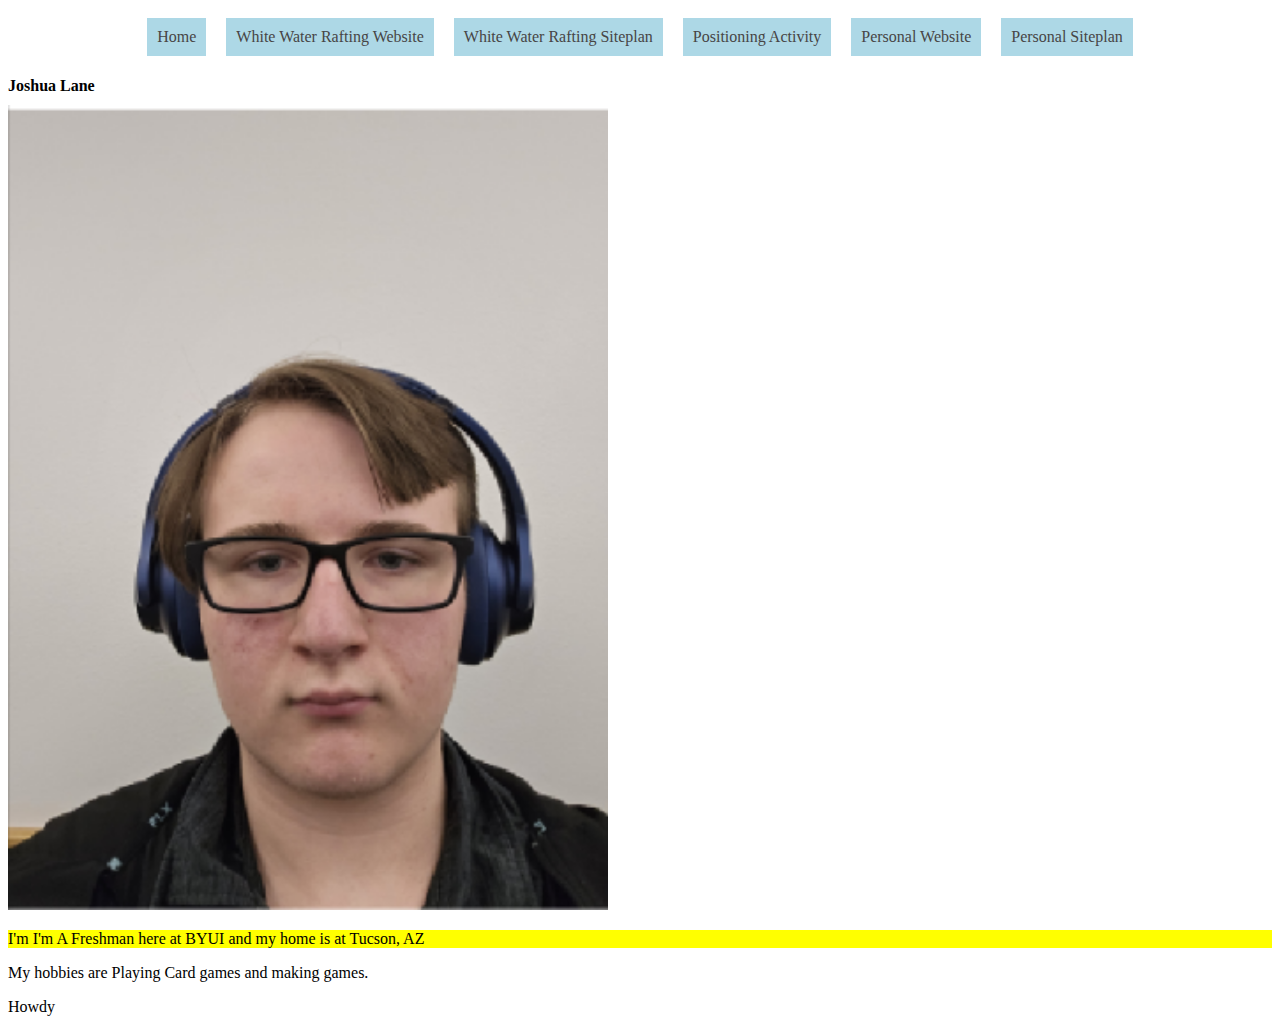
<file: index.html>
﻿<!DOCTYPE html>
<html lang="en">
<head>
    <meta charset="UTF-8">
    <meta http-equiv="X-UA-Compatible" content="IE=edge">
    <meta name="viewport" content="width=device-width, initial-scale=1.0">
    <title>Joshua Lane</title>
    <link href="styles/Random.css" rel="stylesheet">

</head>
<body>
    <header>
        <nav id="primary">
            <a href="index.html">Home</a>
            <a href="wwr/index.html">White Water Rafting Website</a>
            <a href="wwr/site-plan-rafting.html">White Water Rafting Siteplan</a> <a href="positioning.html">Positioning Activity</a>
            <a href="#">Personal Website</a>
            <a href="#">Personal Siteplan</a>
        </nav>
        <main>
            <h1>Joshua Lane</h1>
            <img src="Josh.jpg" alt="a head shot of Joshua" />
            <p class="background">I'm I'm A Freshman here at BYUI and my home is at Tucson, AZ</p> 
            <p>My hobbies are Playing Card games and making games.</p>
            <p>Howdy</p>
        </main>
    </header>
</body>
</html>
</file>
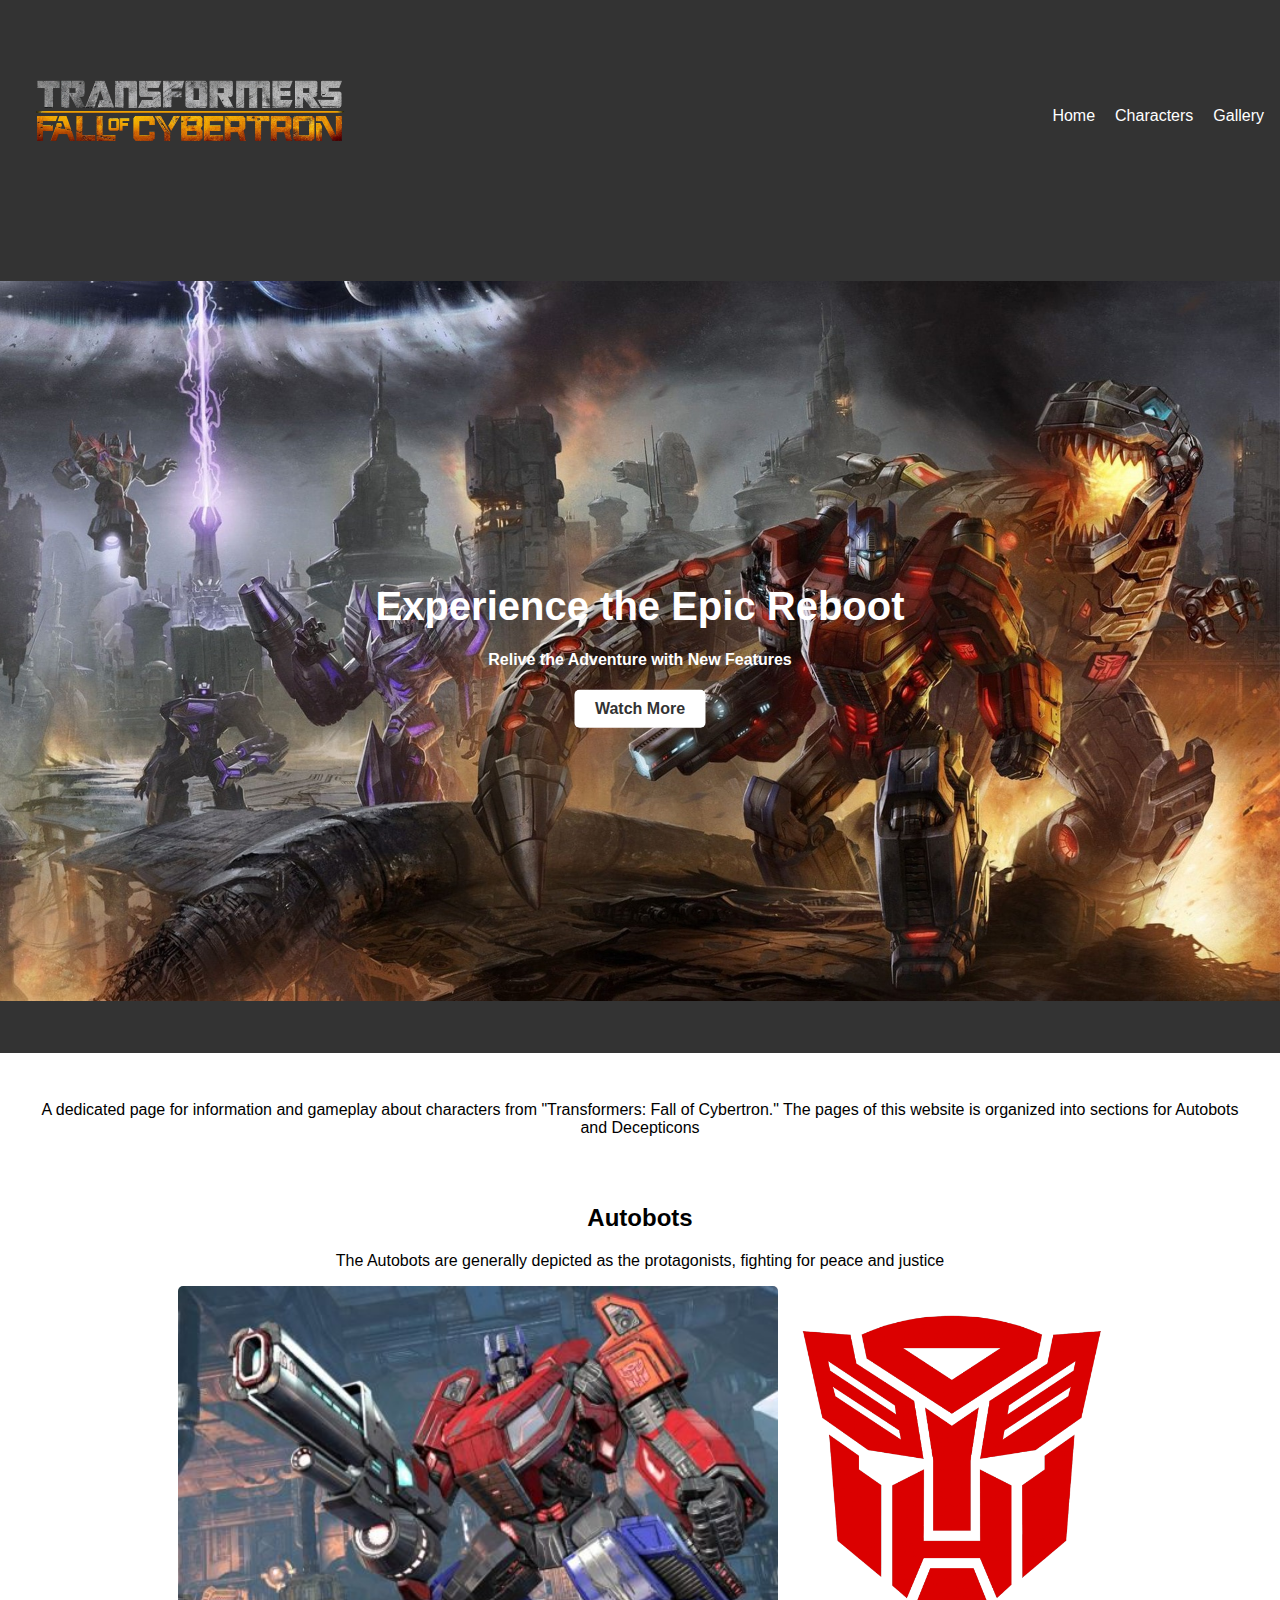
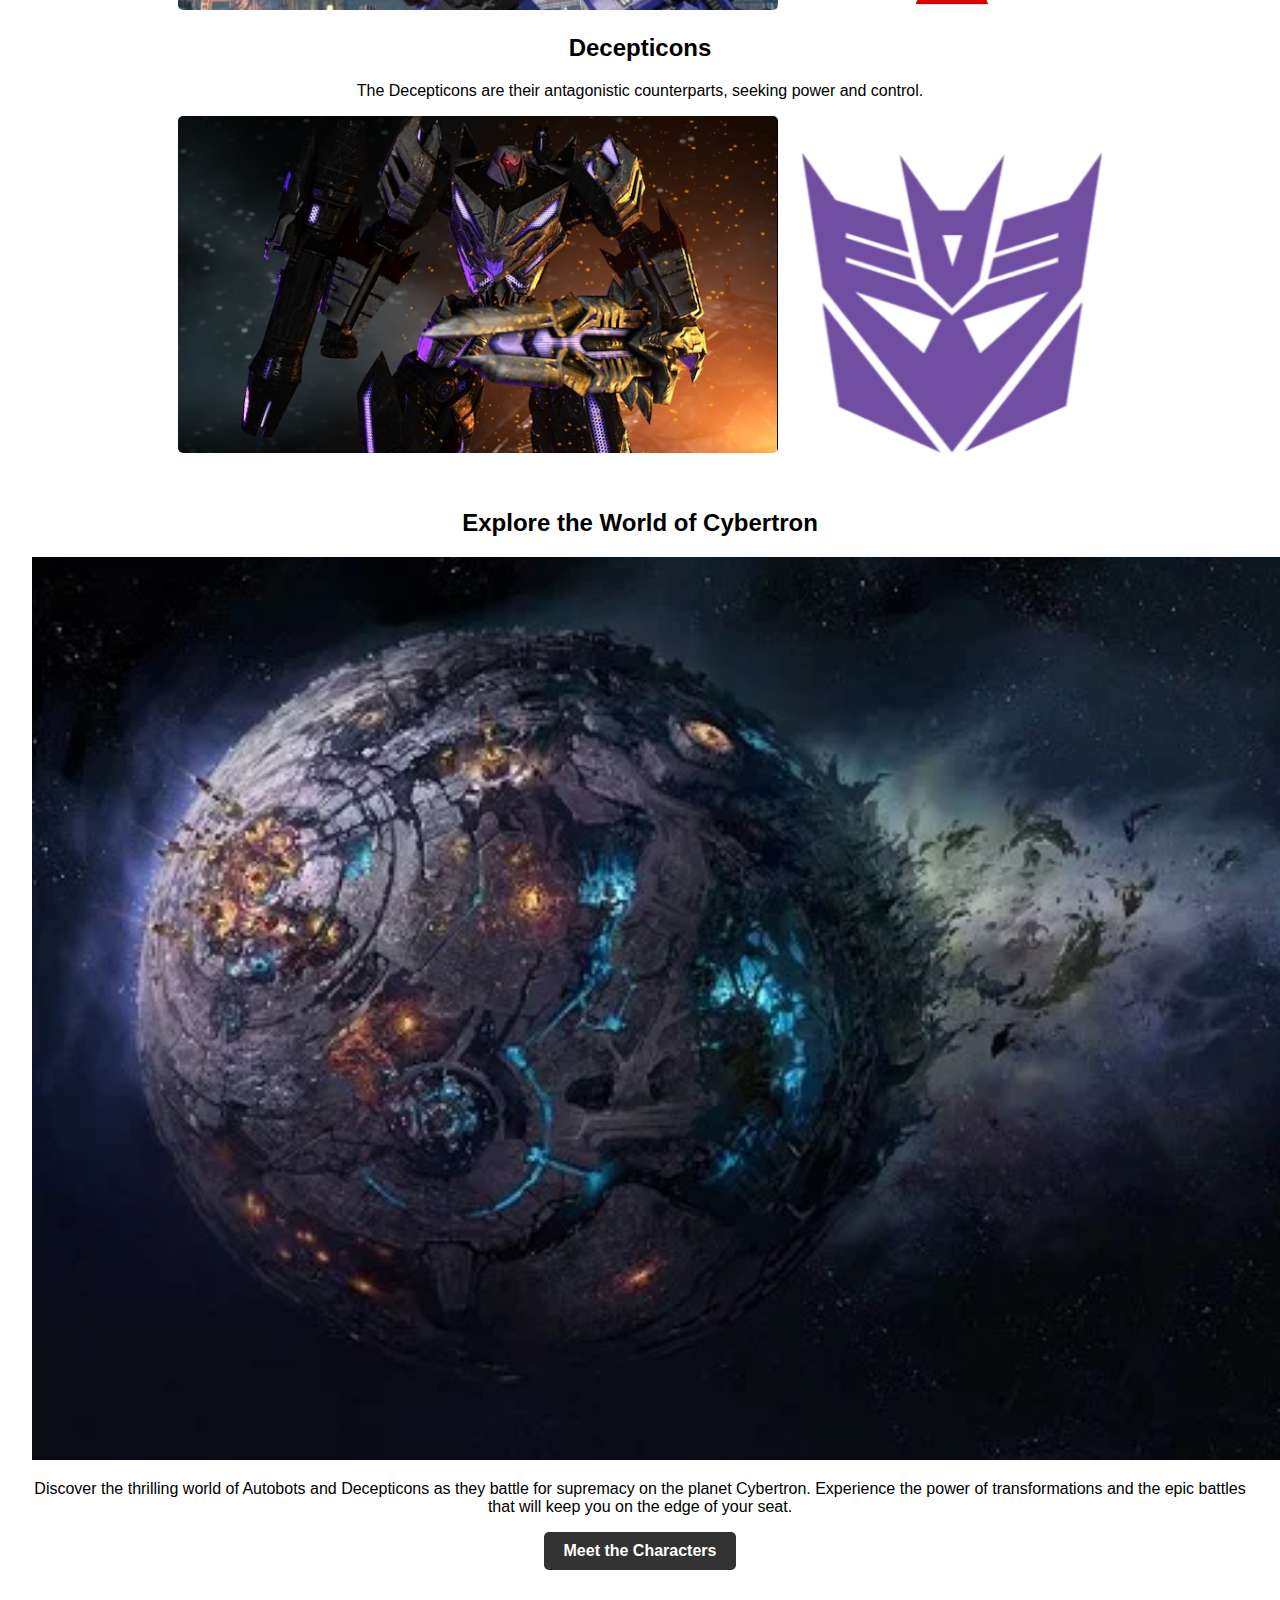
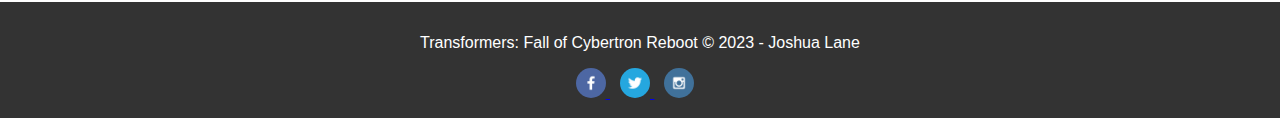
<file: TFOC/index.html>
<!DOCTYPE html>
<html lang="en">
<head>
    <meta charset="UTF-8">
    <meta name="viewport" content="width=device-width, initial-scale=1.0">
    <link type="text/css" rel="stylesheet" href="styles/index.css">
    <title>Transformers: Fall of Cybertron Reboot</title>
</head>
<body>
    <header>
        <a id="logo_link" href="index.html">
            <img class="logo" src="images/BackPannel.png" alt="Transformers Logo">
        </a>
        <nav>
            <a href="index.html">Home</a>
            <a href="characters.html">Characters</a>
            <a href="gallery.html">Gallery</a>
        </nav>
    </header>
    <div id="hero">
        <div id="hero-box">
            <img id="hero-img" src="images/BookNow.jpg" alt="Transformers Reboot Image">
        </div>
        <section id="hero-msg">
            <h1 class="home-title">Experience the Epic Reboot</h1>
            <h4>Relive the Adventure with New Features</h4>
            <div class='button-box'>
                <a class='book' href="gallery.html">Watch More</a>
            </div>
        </section>
    </div>
    <main class="home-grid">
        <section class="msg">
            <p>A dedicated page for information and gameplay about characters from "Transformers: Fall of Cybertron." The pages of this website is organized into sections for Autobots and Decepticons</p>
        </section>
            <section class="rivers-card">
                <h2>Autobots</h2>
                <p>The Autobots are generally depicted as the protagonists, fighting for peace and justice</p>
                <img class="card-img" src="images/Autobot.jpg" alt="Autobots Image">
                <img class="icon" src="images/Autobots-Logo.png" alt="Autobot Icon">

            </section>
            <section class="camping-card">
                <h2>Decepticons</h2>
                <p>The Decepticons are their antagonistic counterparts, seeking power and control.</p>
                <img class="card-img" src="images/Megatron.png" alt="Decepticons Image">
                <img class="icon" src="images/Decepticon-Logo.png" alt="Decepticon Icon">

            </section>
            <section class="msg">
                <h2>Explore the World of Cybertron</h2>
                <img class="mountains" src="images/Cybertron.PNG" alt="Cybertron Image">
                <p>Discover the thrilling world of Autobots and Decepticons as they battle for supremacy on the planet Cybertron. Experience the power of transformations and the epic battles that will keep you on the edge of your seat.</p>
                <a class='join' href="characters.html">Meet the Characters</a>
            </section>
    </main>
    <footer>
        <p>Transformers: Fall of Cybertron Reboot &copy; 2023 - Joshua Lane</p>
        <div class="social">
            <a href="https://facebook.com">
                <img src="images/facebook.png" alt="Facebook Icon">
            </a>
            <a href="https://twitter.com">
                <img src="images/twitter.png" alt="Twitter Icon">
            </a>
            <a href="https://instagram.com">
                <img src="images/instagram.png" alt="Instagram Icon">
            </a>
        </div>
    </footer>
</body>
</html>
</file>
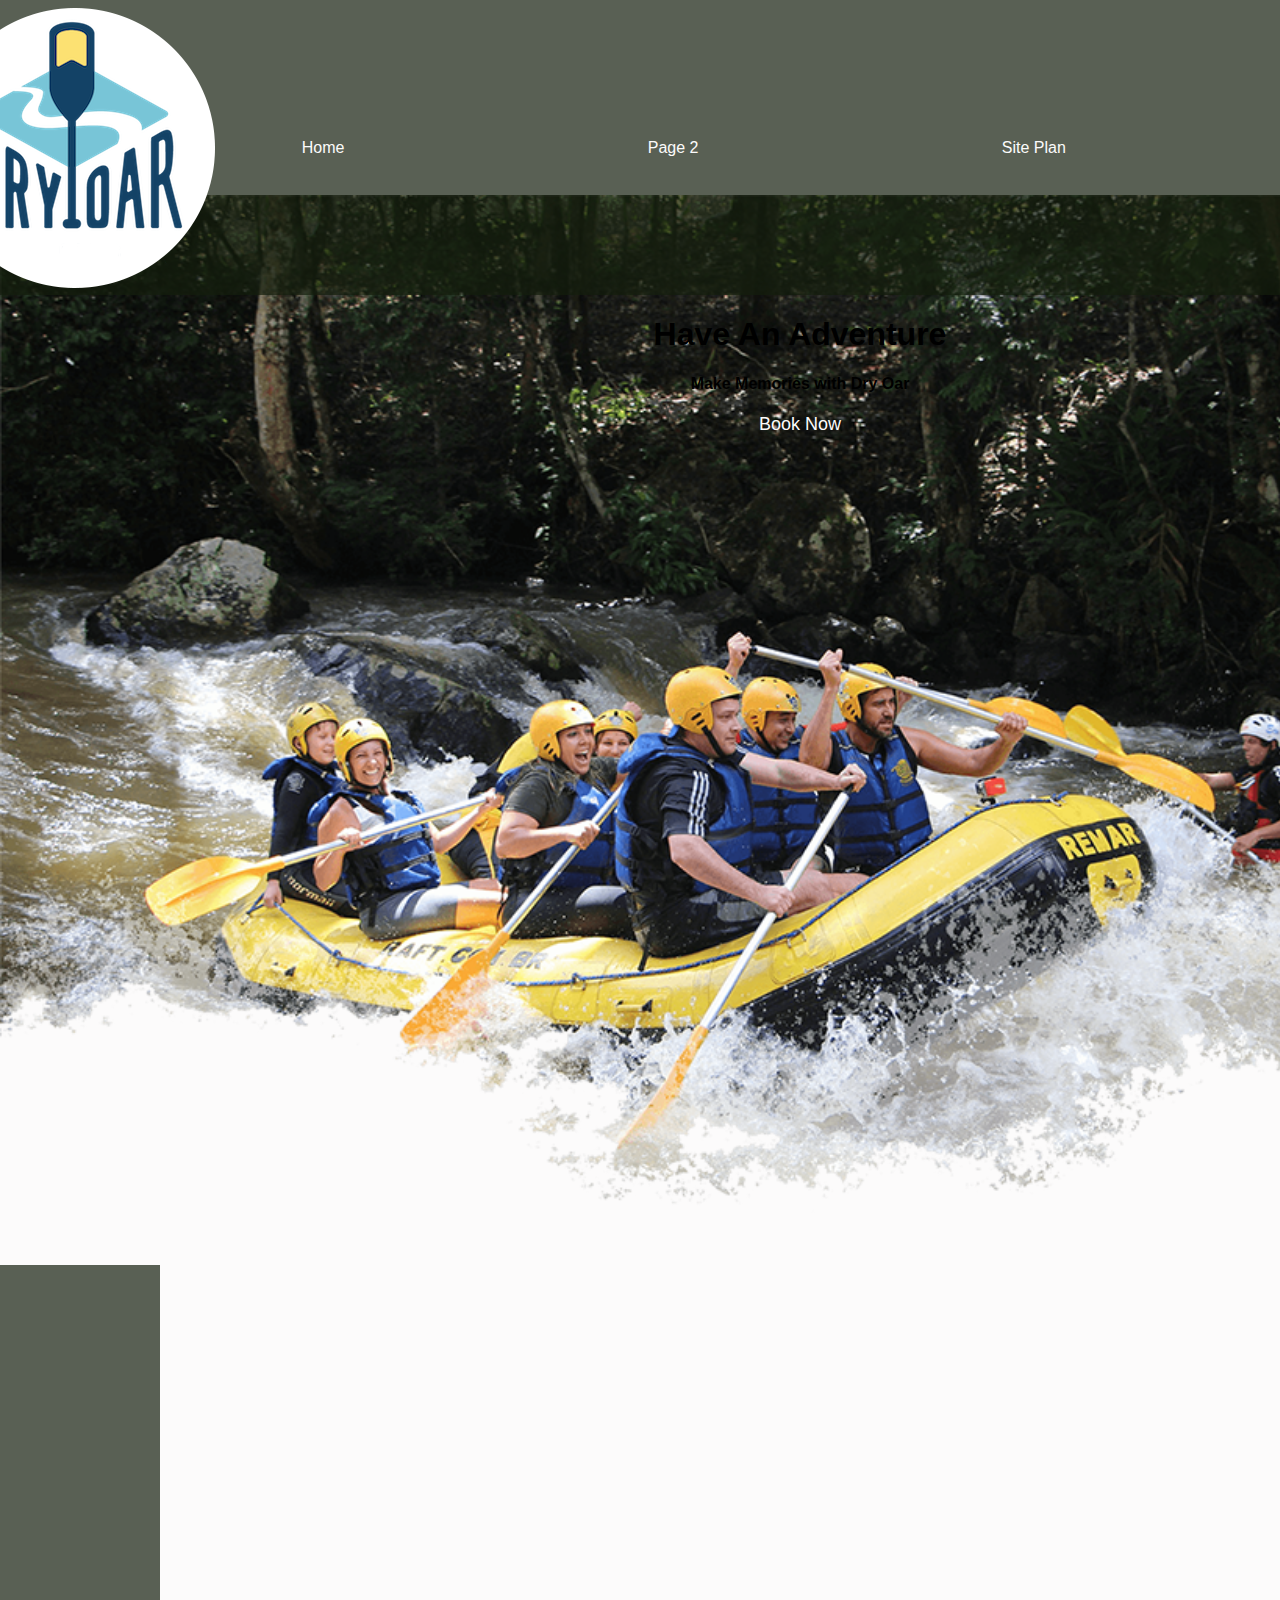
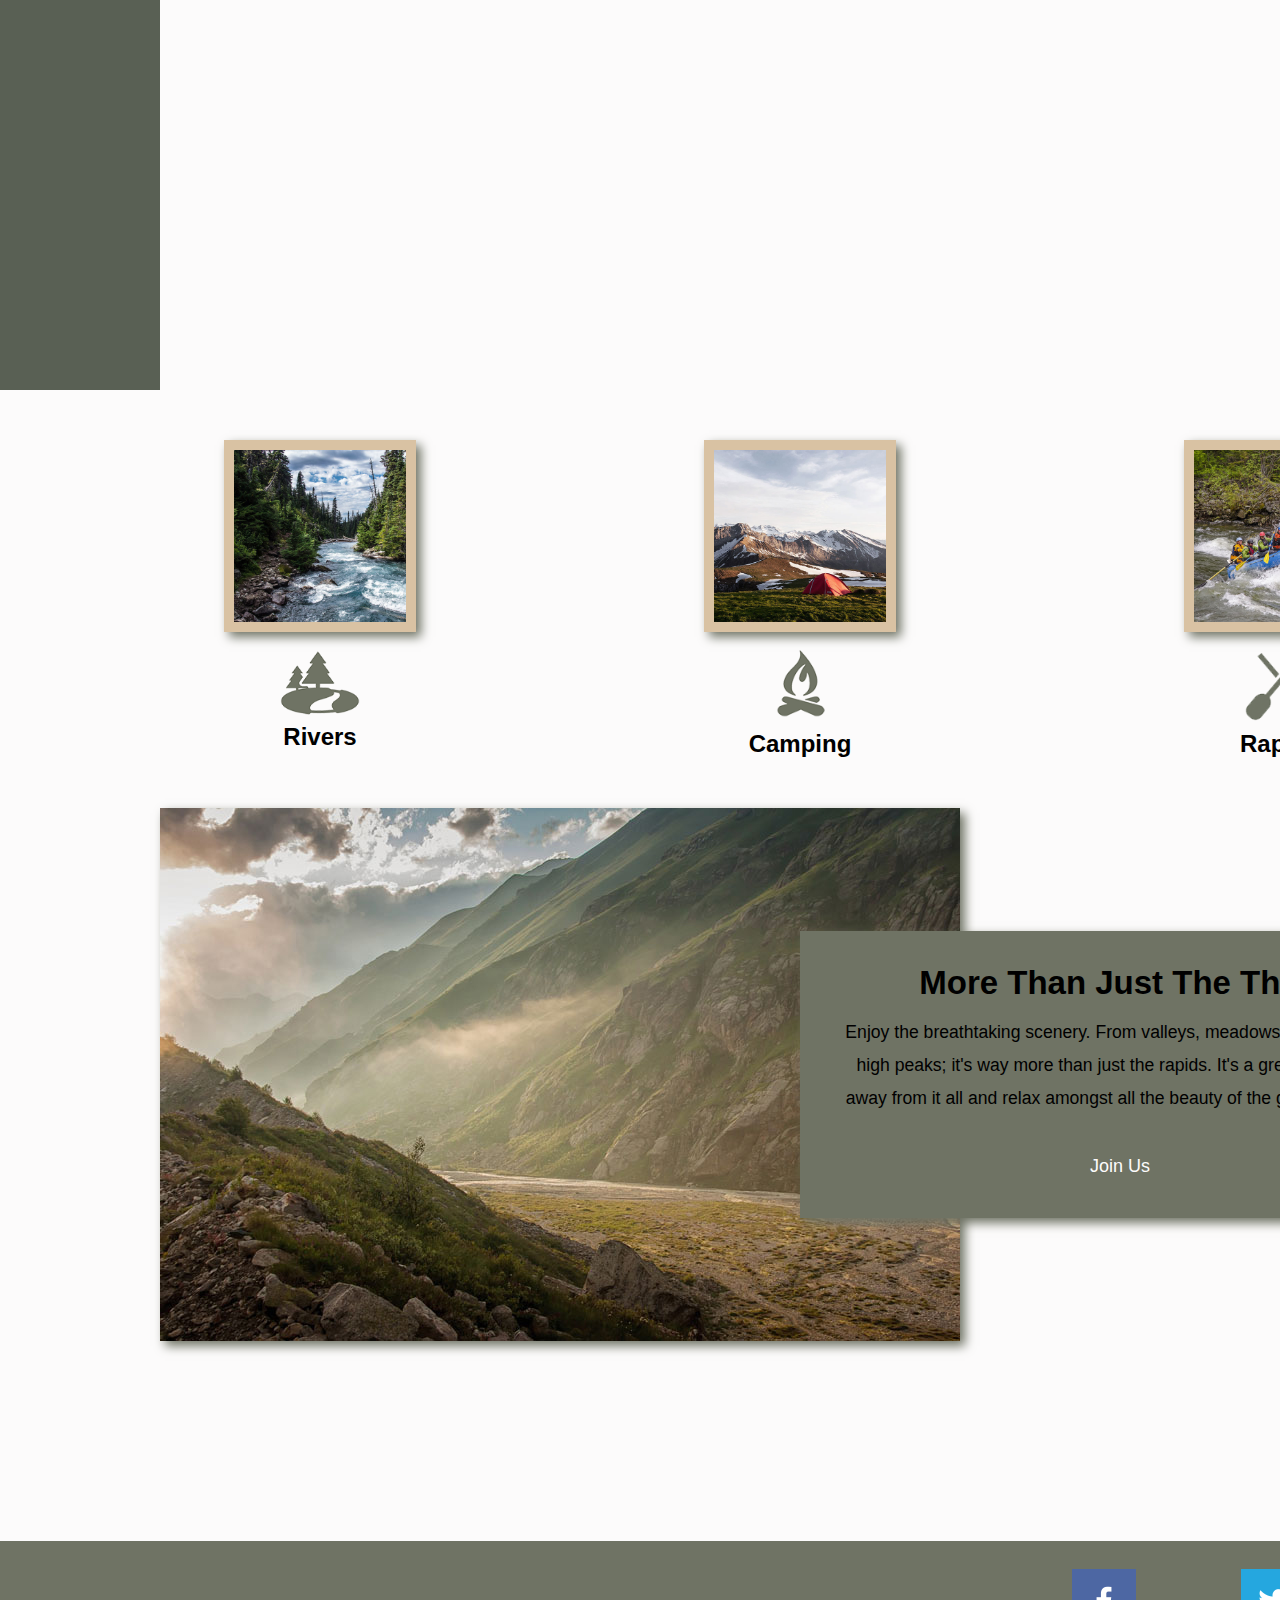
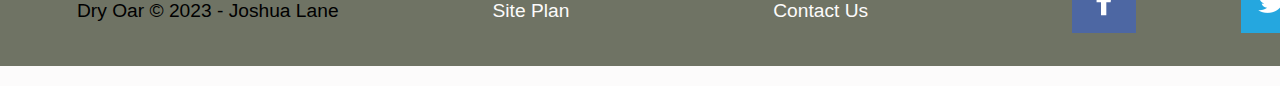
<file: wwr/index.html>
<!DOCTYPE html>
<html lang="en">
<head>
    <meta charset="UTF-8">
    <meta name="viewport" content="width=device-width, initial-scale=1.0">
    <title>Whitewater Rafting Vacations | Dry Oar Boating | Home</title>
    <link rel="stylesheet" href="styles/style.css">
</head>
<body>
    <div id="content">
        <header>
            <a id="logo_link" href="index.html">
                <img class="logo" src="images/Logo.png" alt="Dry Oar Logo">
            </a>
            <nav>
                <a href="index.html">Home</a>
                <a href="Rafting-Sub-Page.html">Page 2</a>
                <a href="site-plan-rafting.html">Site Plan</a>
                <a href="contactus.html">Contact Us</a>
            </nav>
        </header>
        <div id="hero">
            <div id="hero-box">
                <img id="hero-img" src="images/hero.png" alt="People enjoying white water rafting">
            </div>
            <section id="hero-msg">
                <h1 class="home-title">Have An Adventure</h1>
                <h4>Make Memories with Dry Oar</h4>
                <div class="button-box">
                    <a class="book" href="rates.html">Book Now</a>
                </div>
            </section>
        </div>
        <main class="home-grid">
            <section class="rivers-card">
                <img class="card-img" src="images/rivers.jpg" alt="river in forest">
                <img class="icon" src="images/river_icon.png" alt="river icon">
                <h2>Rivers</h2>
            </section>
            <section class="camping-card">
                <img class="card-img" src="images/camping.jpg" alt="tent in mountains">
                <img class="icon" src="images/fire_icon.png" alt="fire icon">
                <h2>Camping</h2>
            </section>
            <section class="rapids-card">
                <img class="card-img" src="images/rapids.jpg" alt="rafting boat">
                <img class="icon" src="images/oars.png" alt="oars icon">
                <h2>Rapids</h2>
            </section>
            <div id="background"></div>
            <img class="mountains" src="images/mountains.jpg" alt="Misty mountains">
            <section class="msg">
                <h2>More Than Just The Thrill</h2>
                <p>Enjoy the breathtaking scenery. From valleys, meadows, canyons, and high peaks; it's way more than just the rapids. It's a great way to get away from it all and relax amongst all the beauty of the great outdoors. </p>
                <a class='join' href="rivers.html">Join Us</a>
            </section>
        </main>
        <footer>
            <p>Dry Oar &copy; 2023 - Joshua Lane</p>
            <p><a href="site-plan-rafting.html">Site Plan</a></p>
            <p><a href="contactus.html">Contact Us</a></p>
            <div class="social">
                <a href="https://facebook.com">
                    <img src="images/facebook.png" alt="fb icon">
                </a>
                <a href="https://twitter.com">
                    <img src="images/twitter.png" alt="twitter icon">
                </a>
                <a href="https://instagram.com">
                    <img src="images/instagram.png" alt="instagram icon">
                </a>
            </div>
        </footer>
    </div>


</body>
</html>
</file>
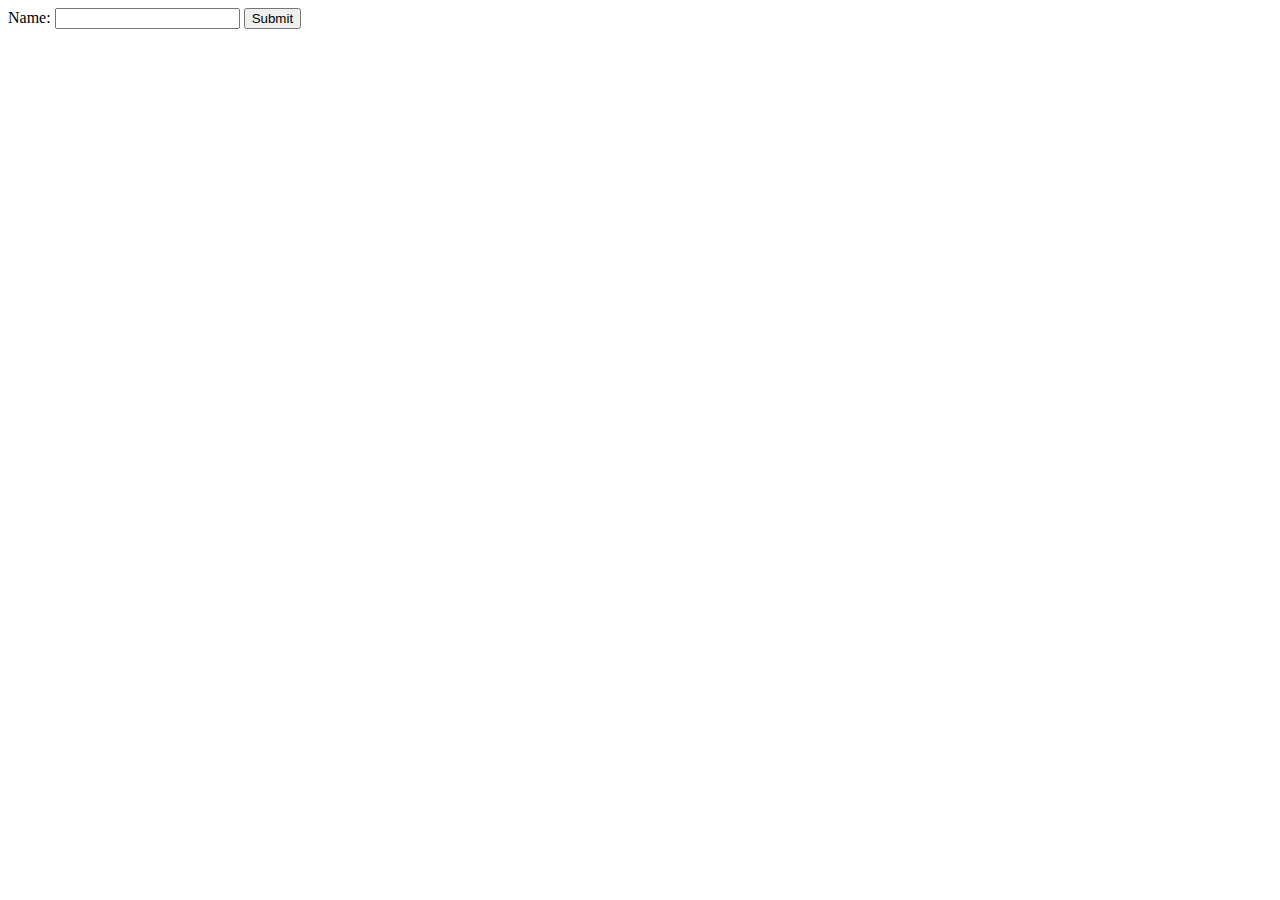
<file: contactus.html>
<!DOCTYPE html>
<html lang="en">
<head>
    <meta charset="UTF-8">
    <meta name="viewport" content="width=device-width, initial-scale=1.0">
    <title>Contact Us</title>
    <!-- Add your external CSS file link here if you have one -->
    <style>
        /* Your existing CSS styles go here */

        #feedback {
            background-color: antiquewhite;
            position: absolute;
            top: 0;
            left: 0;
            right: 0;
            padding: .5em;
            /* make this element invisible until we are ready for it */
            display: none;      
        }

        .moveDown {
            margin-top: 3em;
        }
    </style>
</head>
<body>
    <header>
        <!-- Your header content goes here -->
    </header>

    <main>
        <!-- Add the following <div> above your form element -->
        <div id="feedback"></div>

        <!-- Your form code from the MDN tutorial goes here -->

        <!-- Your form should look something like this -->
        <form>
            <!-- Form fields go here -->
            <label for="user_name">Name:</label>
            <input type="text" id="user_name" name="user_name" required>

            <!-- Other form fields go here -->

            <input type="submit" value="Submit">
        </form>
    </main>

    <footer>
        <!-- Your footer content goes here -->
    </footer>

    <!-- Add the following script right before the closing body tag -->
    <script>
        // get the feedback div element so we can do something with it.
        const feedbackElement = document.getElementById('feedback');
        // get the form so we can read what was entered in it.
        const formElement = document.forms[0];
        // add a 'listener' to wait for a submission of our form. When that happens run the code below.
        formElement.addEventListener('submit', function(e) {
            // stop the form from doing the default action.
            e.preventDefault();
            // set the contents of our feedback element to a message letting the user know the form was submitted successfully. Notice that we pull the name that was entered in the form to personalize the message!
            feedbackElement.innerHTML = 'Hello '+ formElement.user_name.value +'! Thank you for your message. We will get back with you as soon as possible!';
            // make the feedback element visible.
            feedbackElement.style.display = "block";
            // add a class to move everything down so our message doesn't cover it.
            document.body.classList.toggle('moveDown');
        });
    </script>
</body>
</html>
</file>
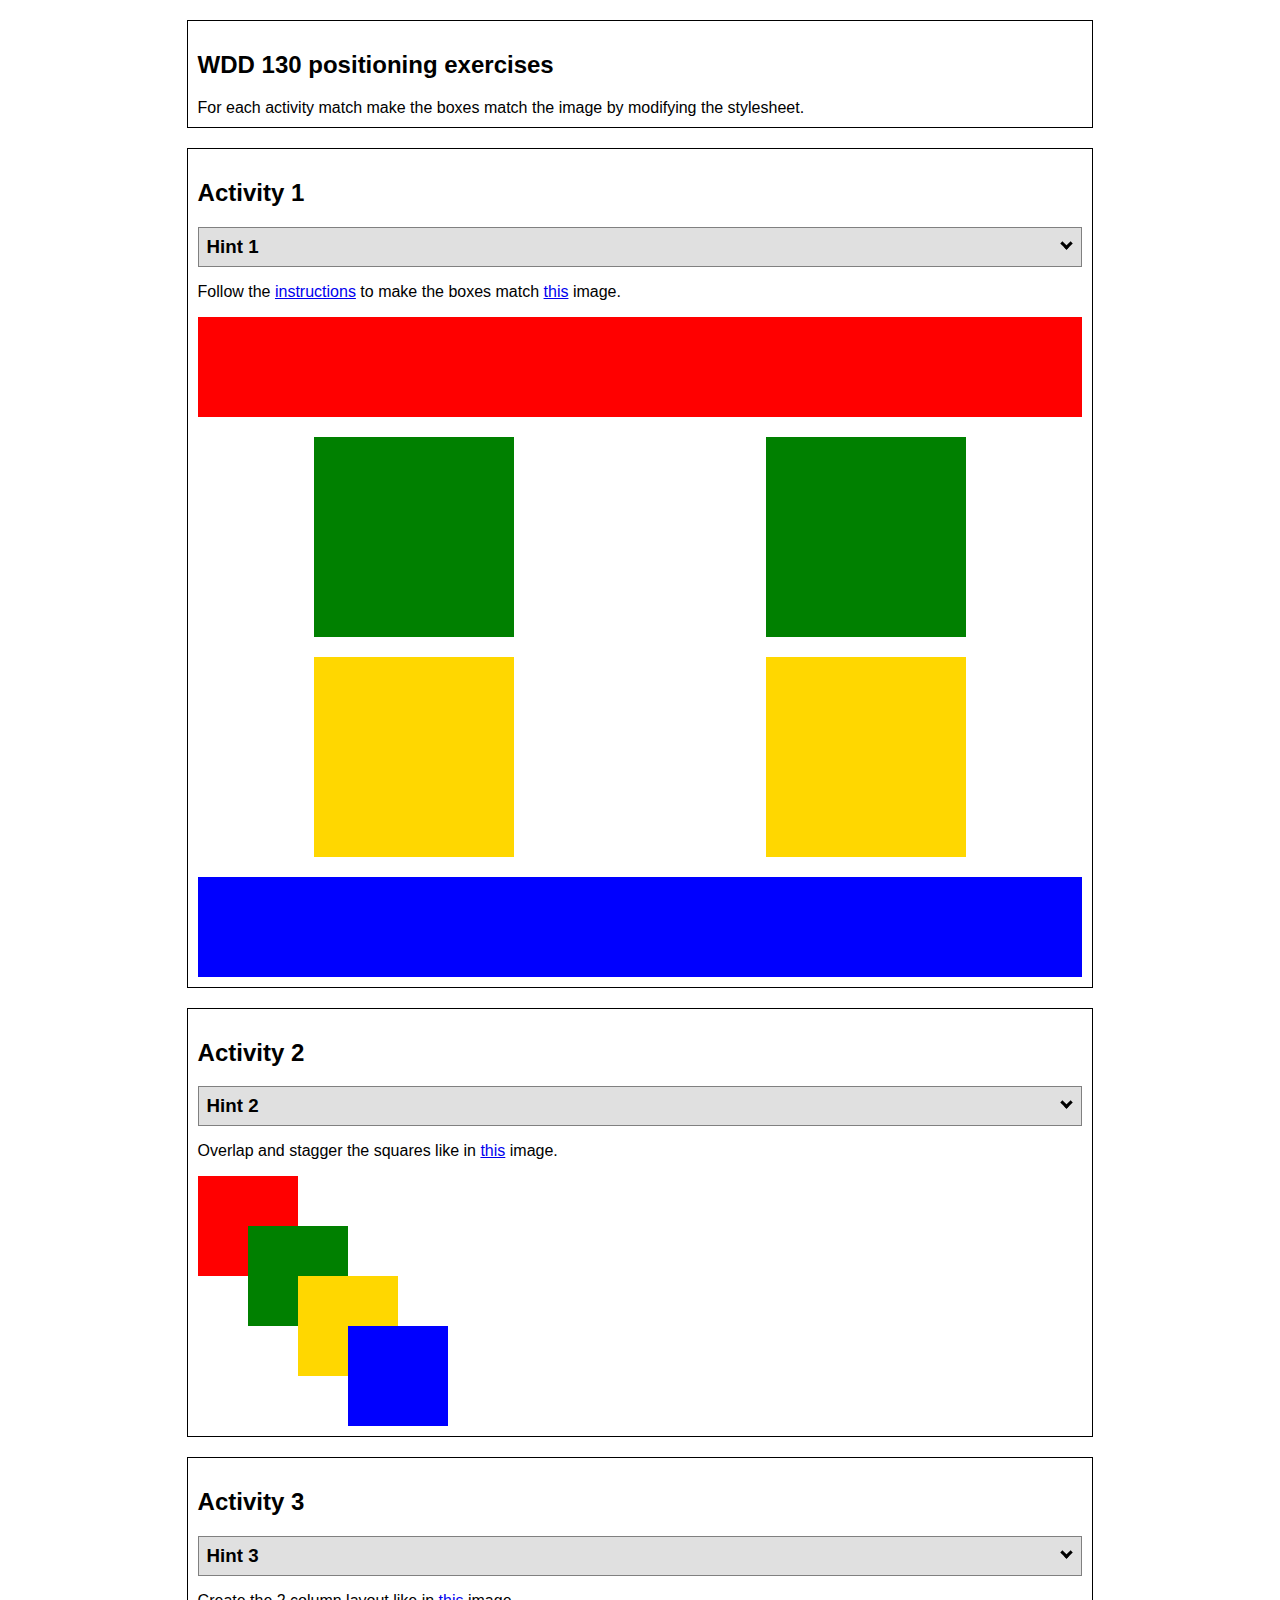
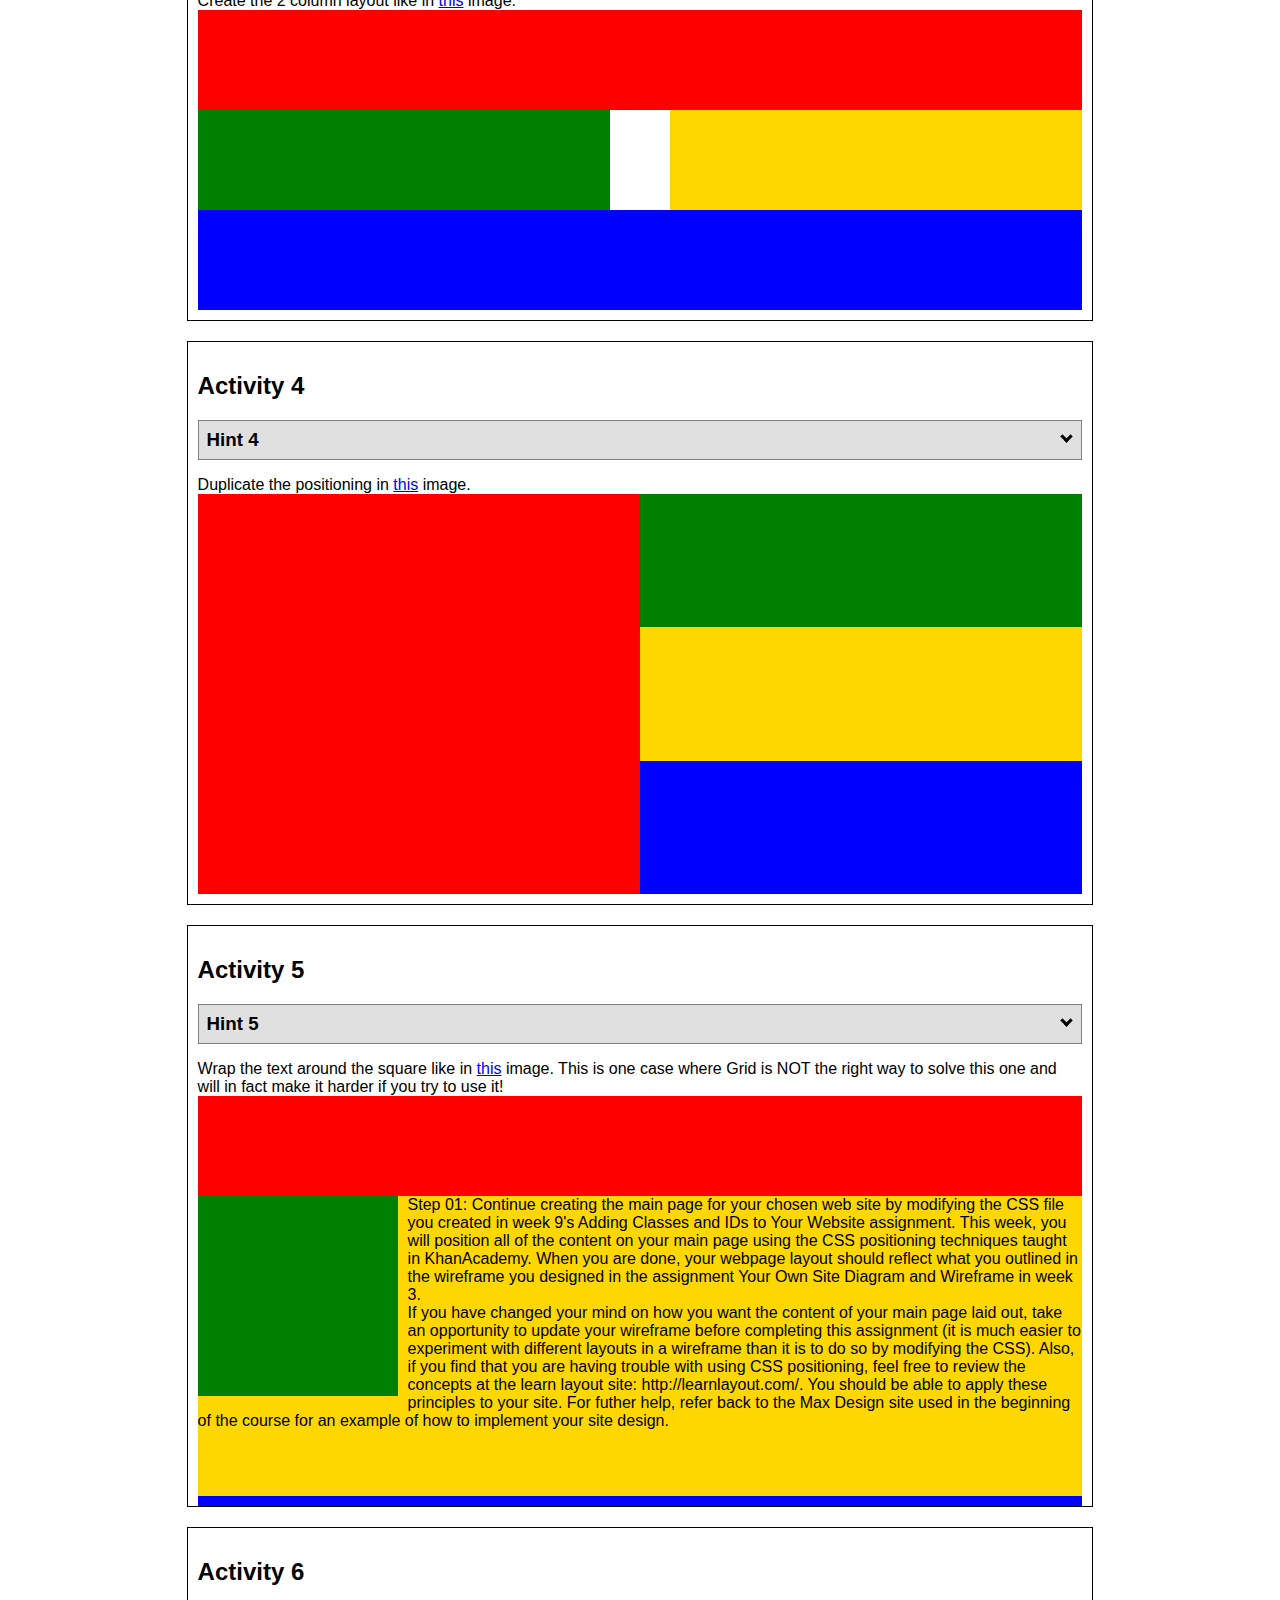
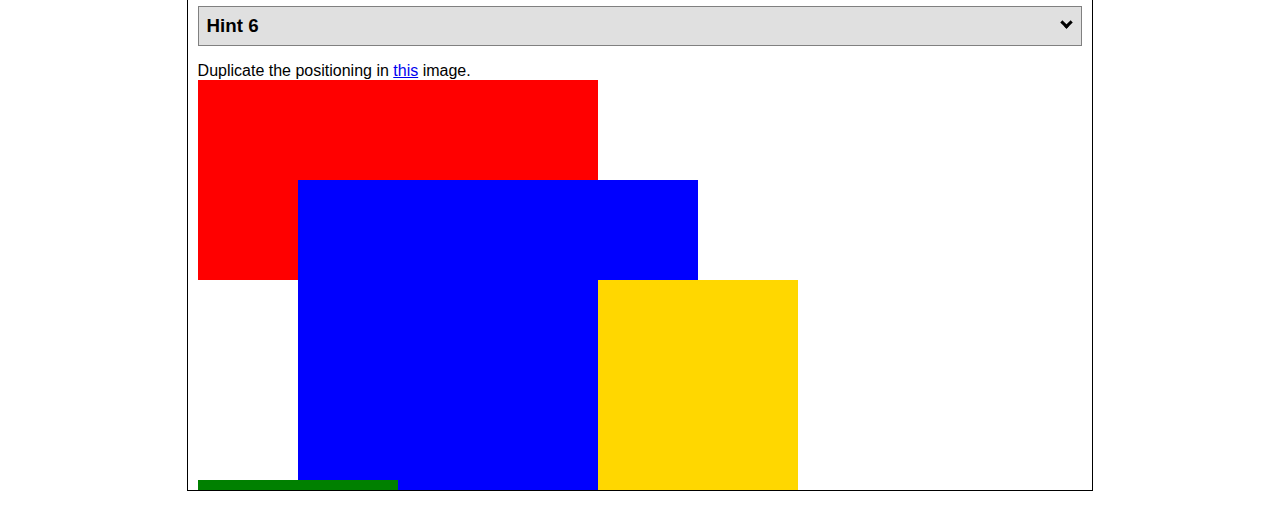
<file: positioning.html>
<!DOCTYPE html>
<html lang="en">
  <head>
    <!-- HTML - Name: positioning.html -->
    <title>Positioning Activity</title>
    <link rel="stylesheet" type="text/css" href="positionstyles.css" />
  </head>
  <body>
    <div class="activity">
      <h2>WDD 130 positioning exercises</h2>
      For each activity match make the boxes match the image by modifying the stylesheet.</div>
    <div class="activity">
      <h2>Activity 1</h2>
      <section class="hint"><input type="checkbox" ><i></i> <h3>Hint 1</h3><div><p>Check out the <a href="https://byui-wdd.github.io/wdd130/activities/w06-css-positioning.html" target="_blank">activity instructions</a> in Ilearn!</p></div></section>
      <p>Follow the <a href="https://byui-wdd.github.io/wdd130/activities/w06-css-positioning.html" target="_blank">instructions</a> to make the boxes match  <a href="https://byui-wdd.github.io/wdd130/images/example1.png" target="_blank">this</a> image.</p>
      <div class="content1">
             <div class="red1"></div>
             <div class="green1"></div>
             <div class="green1"></div>
             <div class="yellow1"></div>
             <div class="yellow1"></div>
             <div class="blue1"></div>
      </div>
    </div>
    <div class="activity">
      <h2>Activity 2</h2>
      <section class="hint"><input type="checkbox" > <h3>Hint 2</h3><i></i><div>
      <ul>
      <li>grid-template-columns: 50px 50px 50px 50px 50px </li></ul></div></section>
      <p>Overlap and stagger the squares like in <a href="https://byui-wdd.github.io/wdd130/images/example2.png" target="_blank">this</a> image.</p>
      <div class="content2" >
        <div class="red2" ></div>
        <div class="green2" ></div>
        <div class="yellow2"></div>
        <div class="blue2"></div>
      </div>
    </div>
    <div class="activity">
      <h2>Activity 3</h2>
      <section class="hint"><input type="checkbox" > <h3>Hint 3</h3><i></i><div><p>This one is going to be best solved with CSS Grid. Remember to make the boxes the right width first...then start moving them around. </p><h4>Properties used:</h4><ul><li>display:grid;</li><li>grid-template-columns:</li><li>grid-column-gap:</li>
        <li>grid-column:</li>  </ul></div></section>
      Create the 2 column layout like in <a href="https://byui-wdd.github.io/wdd130/images/example3.png" target="_blank">this</a>  image.
      <div class="content3" >
        <div class="red3" ></div>
        <div class="green3" ></div>
        <div class="yellow3"></div>
        <div class="blue3"></div>
      </div>
    </div>
    <div class="activity">
      <h2>Activity 4</h2>
      <section class="hint"><input type="checkbox" > <h3>Hint 4</h3><i></i><div><p>For the others we have been primarily concerned with width. For this one you will need to adjust height as well. </p><h4>Properties used:</h4><ul><li>display:grid;</li><li>grid-template-columns:</li><li>grid-row:</li></ul></div></section>
      Duplicate the positioning in <a href="https://byui-wdd.github.io/wdd130/images/example4.png" target="_blank">this</a> image. 
      <div class="content4" >
        <div class="red4" ></div>
        <div class="green4" ></div>
        <div class="yellow4"></div>
        <div class="blue4"></div>
      </div>
    </div>

    <div class="activity">
      <h2>Activity 5</h2>
      <section class="hint"><input type="checkbox" > <h3>Hint 5</h3><i></i><div><p>Grid is <strong>not</strong> the right way to do this.  In fact there is only one way to really do that...and that is with float. Remember that we float the thing we want the text to wrap around.  Also remember to start by making all the shapes the right size and shape.</p><h4>Properties used:</h4><ul><li>float: left;</li></ul></div></section>
      Wrap the text around the square like in <a href="https://byui-wdd.github.io/wdd130/images/example5.png" target="_blank">this</a> image. This is one case where Grid is NOT the right way to solve this one and will in fact make it harder if you try to use it!
      <div class="content5" >
        <div class="red5" ></div>
        <div class="green5" ></div>
        <div class="yellow5">Step 01: Continue creating the main page for your chosen web site by modifying the CSS file you created in week 9's Adding Classes and IDs to Your Website assignment. This week, you will position all of the content on your main page using the CSS positioning techniques taught in KhanAcademy. When you are done, your webpage layout should reflect what you outlined in the wireframe you designed in the assignment Your Own Site Diagram and Wireframe in week 3. <br />
          If you have changed your mind on how you want the content of your main page laid out, take an opportunity to update your wireframe before completing this assignment (it is much easier to experiment with different layouts in a wireframe than it is to do so by modifying the CSS). Also, if you find that you are having trouble with using CSS positioning, feel free to review the concepts at the learn layout site: http://learnlayout.com/. You should be able to apply these principles to your site. For futher help, refer back to the Max Design site used in the beginning of the course for an example of how to implement your site design.</div>
        <div class="blue5"></div>
      </div>
    </div>
    <div class="activity">
      <h2>Activity 6</h2>
      <section class="hint"><input type="checkbox" > <h3>Hint 6</h3><i></i><div><p>This one is all about visualizing the grid behind the layout. If you are having a hard time doing that first: all the sizes are even multiples of 100, and second here is another example with the lines drawn: <a href="https://byui-wdd.github.io/wdd130/images/example6-hint.png" target="_blank">example 6 with lines</a>. For this one you will find it easiest if you use px for the column width. You can also use <kbd>z-index</kbd> to control the element layering.    </p><h4>Properties used:</h4><ul><li>display:grid;</li><li>grid-template-columns:</li><li>grid-column:</li><li>grid-row:</li><li><a href="https://www.w3schools.com/cssref/pr_pos_z-index.asp" target="_blank">z-index:</a></li></ul></div></section>
      Duplicate the positioning in <a href="https://byui-wdd.github.io/wdd130/images/example6.png" target="_blank">this</a> image.
      <div class="content6" >
        <div class="red6" ></div>
        <div class="green6" ></div>
        <div class="yellow6"></div>
        <div class="blue6"></div>
      </div>
    </div>
  </body>
</html>
</file>
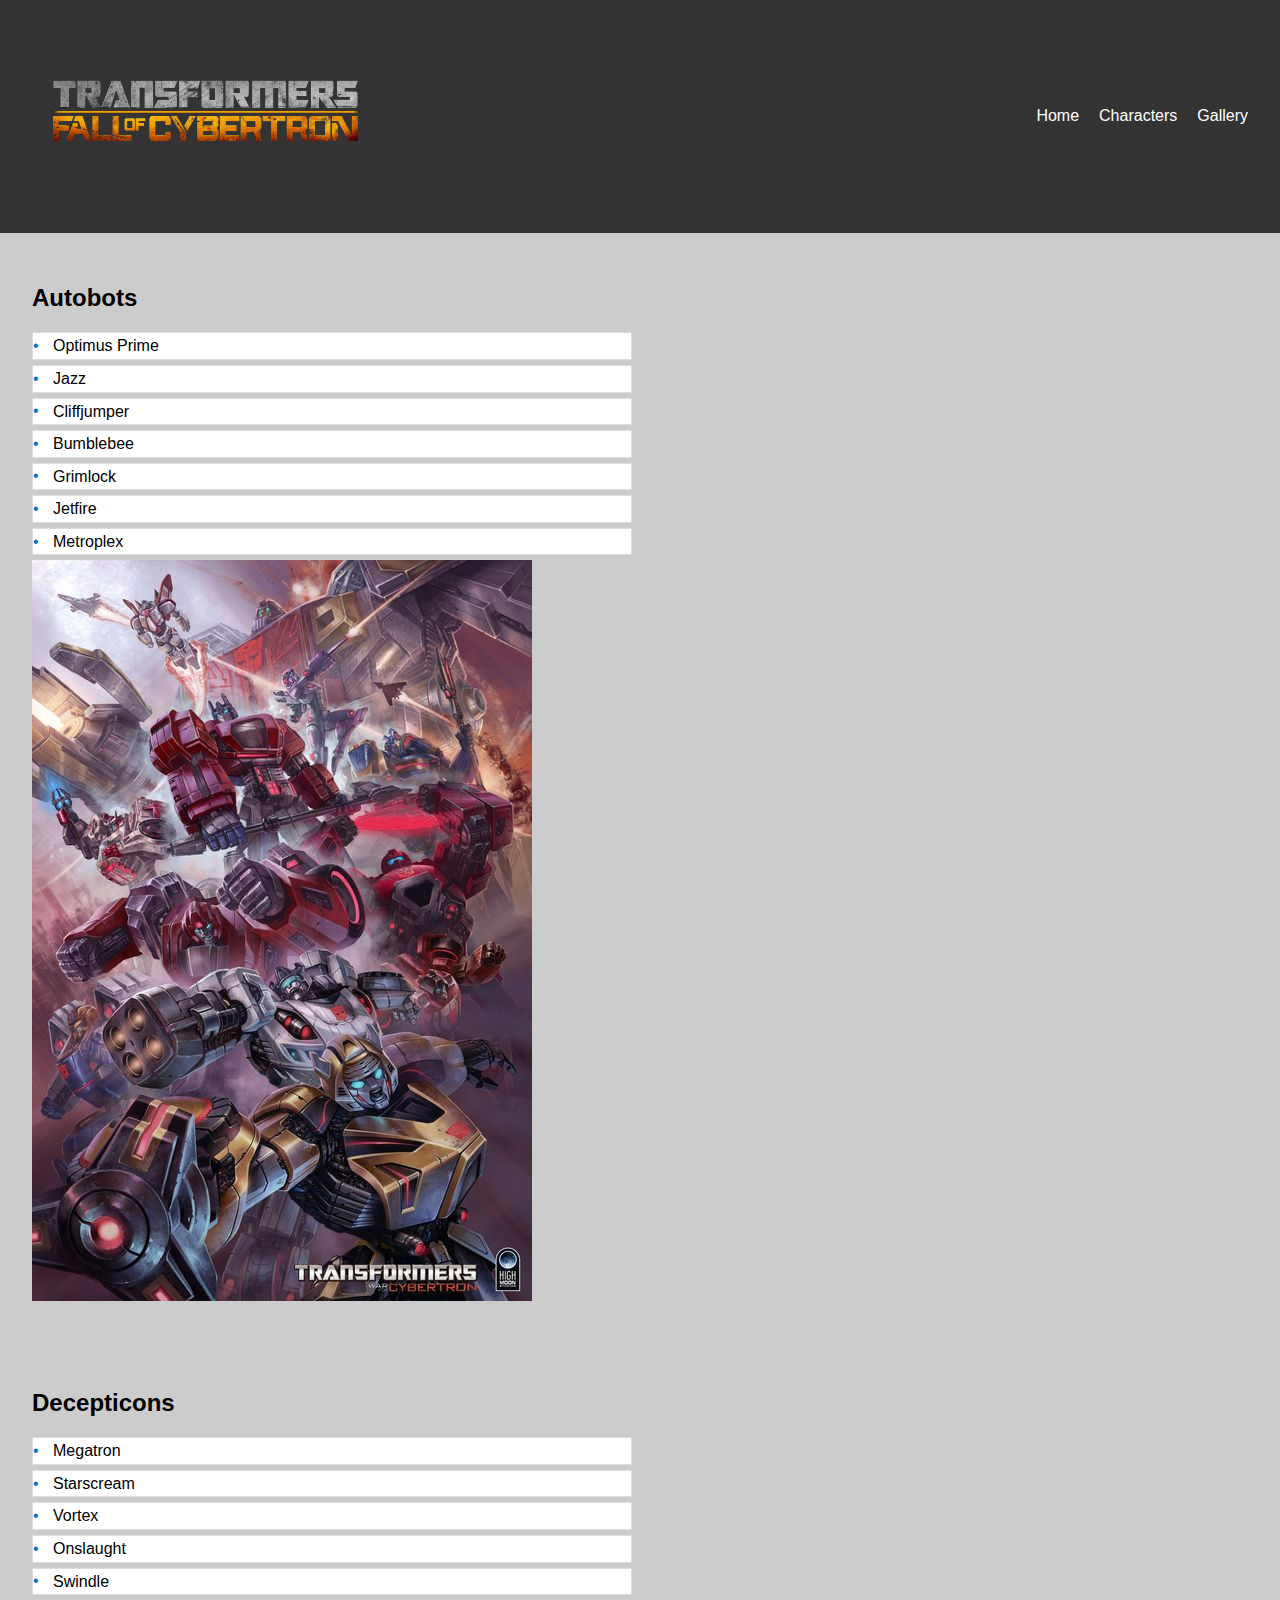
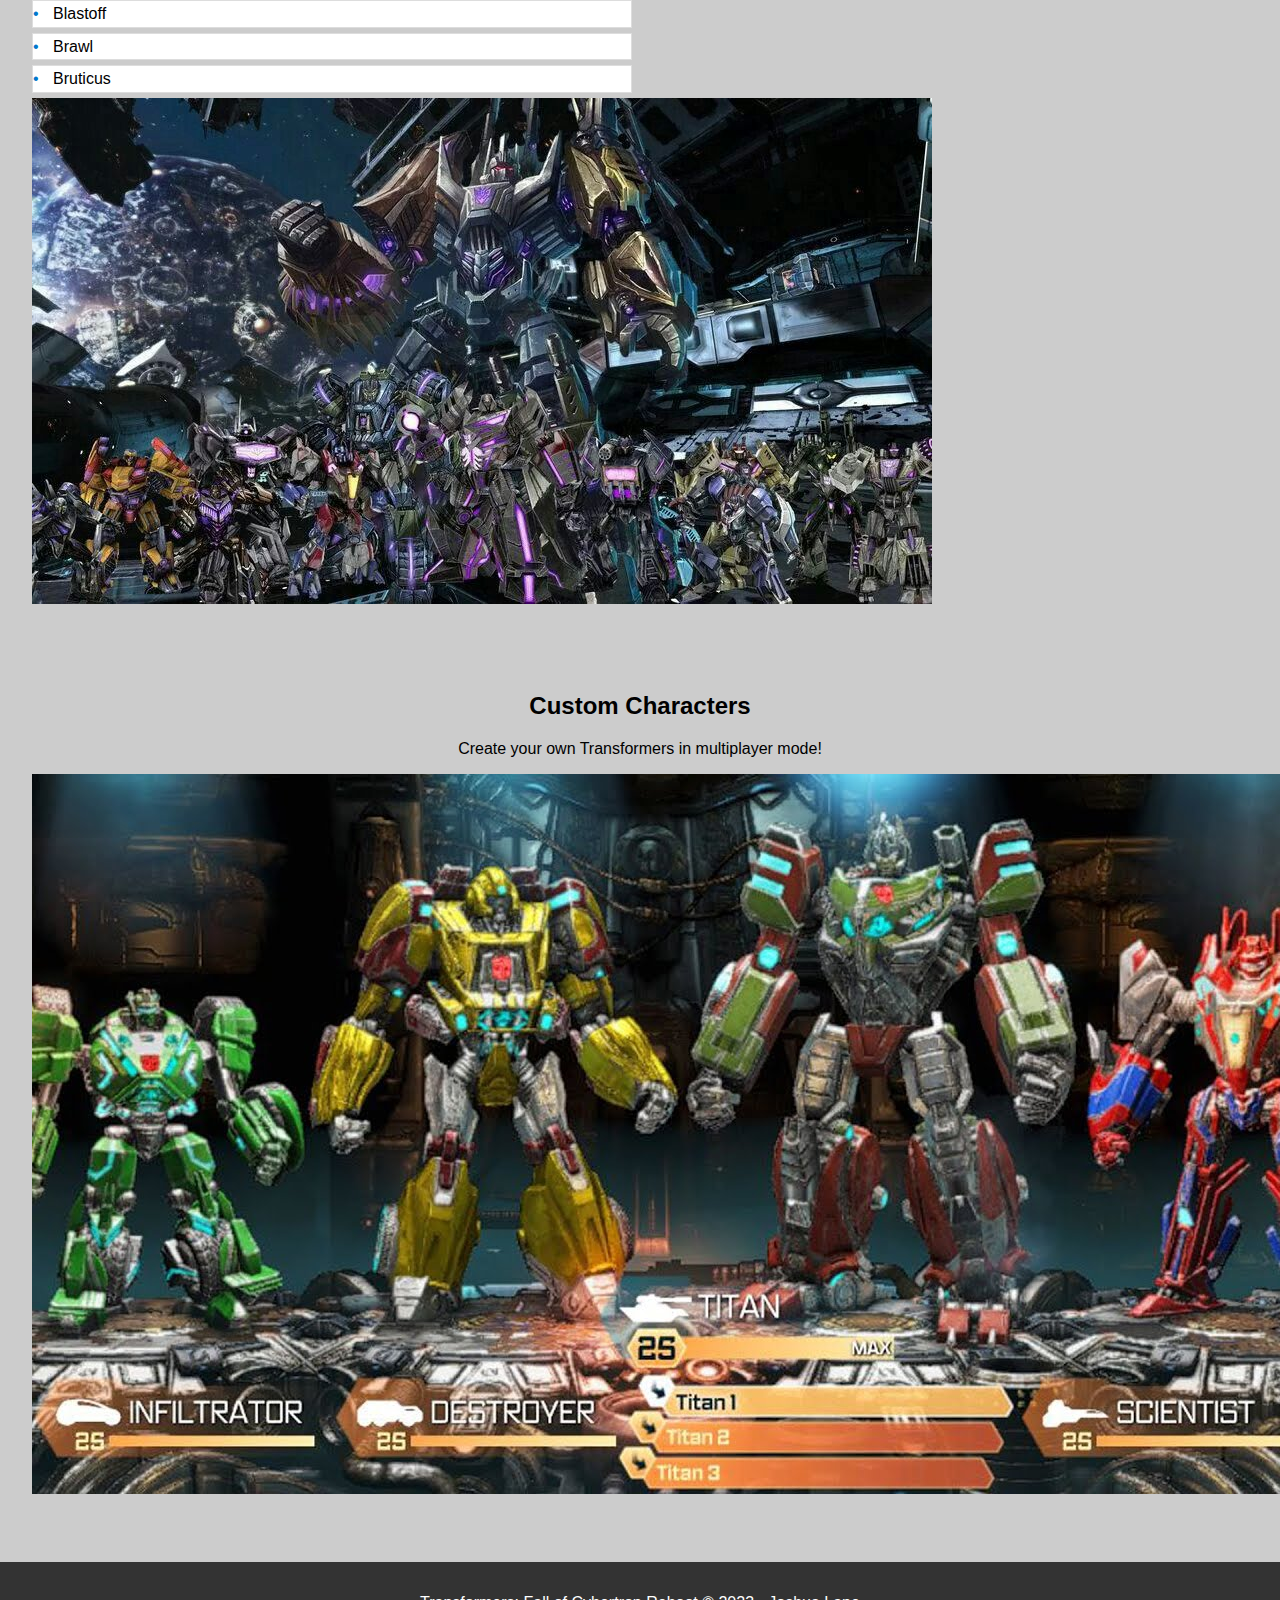
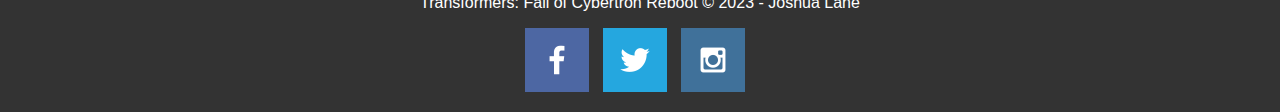
<file: TFOC/characters.html>
<!DOCTYPE html>
<html lang="en">

<head>
    <meta charset="UTF-8">
    <meta name="viewport" content="width=device-width, initial-scale=1.0">
    <title>Transformers: Fall of Cybertron Characters</title>
    <link type="text/css" rel="stylesheet" href="styles/Characters.css">
</head>

<body>
    <header>
        <a id="logo_link" href="index.html">
            <img class="logo" src="images/BackPannel.png" alt="Transformers Logo">
        </a>
        <nav>
            <a href="index.html">Home</a>
            <a href="characters.html">Characters</a>
            <a href="gallery.html">Gallery</a>
        </nav>
    </header>

    <section id="autobots">
        <h2>Autobots</h2>
        <ul class="character-list">
            <li class="character-item" onclick="toggleDetails('character1')">
                Optimus Prime
                <div id="character1-details" class="character-details">
                    <p>Optimus Prime is the embodiment of compassion, honor and cour- age. He believes that freedom is everyone's right, and he will fight tirelessly to protect his troops and any and all innocent creatures to the extent that he would sacrifice his own life if it meant saving another.</p>
                </div>
            </li>
            <li class="character-item" onclick="toggleDetails('character2')">
                Jazz
                <div id="character2-details" class="character-details">
                    <p>Jazz is one of the fastest, most nimble Autobots and is also known for keeping his cool no matter how bad the situation might seem. His known veichle mode is a Cybertronian sports car.</p>
                </div>
            </li>
            <li class="character-item" onclick="toggleDetails('character3')">
                Cliffjumper
                <div id="character3-details" class="character-details">
                    <p>Cliffjumper may not be the largest Autobot around, but he doesn't let that get in the way of picking fights with Decepticons. Fearless and brash, Cliffjumjper's favorite weapons happen to be his fists.</p>
                </div>
            </li>
            <li class="character-item" onclick="toggleDetails('character4')">
                Bumblebee
                <div id="character4-details" class="character-details">
                    <p>
                        Bumblebee is a small, energetic, and determined Autobot. He's an excellent scout and messenger because of his small size and speed. He can get into places that other bots can't, which makes him good for sabotage.
                    </p>
                </div>
            </li>
            <li class="character-item" onclick="toggleDetails('character5')">
                Grimlock
                <div id="character5-details" class="character-details">
                    <p>Grimlock is the leader of the Dinobots and an Autobot. He views Optimus Prime as a weak leader, too afraid to make the tough calls and act on instinct. As such Grimlock is more than ready to disobey orders if he thinks the ends will justify the means. His one obvious redeeming feature is his attachment to his team.</p>
                </div>
            </li>
            <li class="character-item" onclick="toggleDetails('character6')">
                Jetfire
                <div id="character6-details" class="character-details">
                    <p>Jetfire is an Autobot scientist, jet, and a Seeker, who believes that technology is the way forward, used to be originally a keeper of Dark Energon. He is a dedicated scientist whose personal upgrades to his chassis have made him the fastest Autobot on Cybertron.</p>
                </div>
            </li>
            <li class="character-item" onclick="toggleDetails('character7')">
                Metroplex
                <div id="character7-details" class="character-details">
                    <p>He is a towering Autobot that is covered from head to toe in heavy artillery weaponry. He is the last line of defense for the Autobots and will respond only to the commands of the last Prime. This also allows Optimus to sync with Metroplex's targeting systems and mark targets for Metroplex to destroy.</p>
                </div>
            </li>
        </ul>
        <img class="mountains" src="images/Autobot_Crew.jpg" alt="Autobot Crew">
    </section>

    <section id="decepticons">
        <h2>Decepticons</h2>
        <ul class="character-list">
            <li class="character-item" onclick="toggleDetails('character8')">
                Megatron
                <div id="character8-details" class="character-details">
                    <p>Megatron is the founder of the Decepticon uprising. He is charismatic, violent, and full of rage for anyone who would stand in the way of his ambition. He believes in a grand purpose for his race and wants to win control of Cybertron for his faction and exterminate the Autobots.</p>
                </div>
            </li>
            <li class="character-item" onclick="toggleDetails('character9')">
                Starscream
                <div id="character9-details" class="character-details">
                    <p>The air commander of the Seekers, Starscream is as ambitious as they come. During the early days of the war, Starscream sold the services of the Seekers to Megatron in order to one day usurp his Decepticon master and take command of Cybertron for himself.</p>
                </div>
            </li>
            <li class="character-item" onclick="toggleDetails('character10')">
                Vortex
                <div id="character10-details" class="character-details">
                    <p>DVortex is a Decepticon, and the Combaticon's interrogator, with no scruples as to how his methods affect the subject. No Autobot secret is safe when Vortex is around. Vortex's vehicle mode is a Cybertronian style helicopter/jet.</p>
                </div>
            </li>
            <li class="character-item" onclick="toggleDetails('character11')">
                Onslaught
                <div id="character11-details" class="character-details">
                    <p>Onslaught believes precision and planning are the keys to success, He spends hours devising battle plans considering contingencies, and deliberating troop disposition before ever committing his forces to battle. Once the fight is joined, however, no robot is a fiercer fighter.</p>
                </div>
            </li>
            <li class="character-item" onclick="toggleDetails('character12')">
                Swindle
                <div id="character12-details" class="character-details">
                    <p>Swindle is a Decepticon Combaticon from the Fall of Cybertron portion of the Aligned continuity family. Who's got two thumbs and loads of personality in his box art? Unlike his fellow Decepticons, Swindle doesn't really care about the fate of the universe.</p>
                </div>
            </li>
            <li class="character-item" onclick="toggleDetails('character13')">
                Blastoff
                <div id="character13-details" class="character-details">
                    <p>
                        Blast Off is a speed demon who is reckless about his speed. He may seem disgusted by those who can't reach the orbit on their own, but this is just a front to hide his loneliness.
                    </p>
                </div>
            </li>
            <li class="character-item" onclick="toggleDetails('character14')">
                Brawl
                <div id="character14-details" class="character-details">
                    <p> Armed with a blaster, Brawl can fire on the Autobots or transform into a Cybertronian tank. What's more, he can combine with the rest of the team to form the giant robot Bruticus!</p>
                </div>
            </li>
            <li class="character-item" onclick="toggleDetails('character15')">
                Bruticus
                <div id="character15-details" class="character-details">
                    <p>Bruticus was formed by the Combaticons when they were making a last ditch effort to salvage a mission to capture a large Autobot energon transport. After the team disabled the anti-air guns, the got their dropship close enough for all five of them to depart onto the ship and combine.</p>
                </div>
            </li>
        </ul>
        <img class="mountains" src="images/Decepticon_Crew.jpg" alt="Decepticon Crew">
    </section>

    <section class="msg">
        <h2>Custom Characters</h2>
        <p>Create your own Transformers in multiplayer mode!</p>
        <img class="mountains" src="images/Characters.jpg" alt="Custom Characters">
    </section>

    <footer>
        <p>Transformers: Fall of Cybertron Reboot &copy; 2023 - Joshua Lane</p>
        <div class="social">
            <a href="https://facebook.com">
                <img src="images/facebook.png" alt="Facebook Icon">
            </a>
            <a href="https://twitter.com">
                <img src="images/twitter.png" alt="Twitter Icon">
            </a>
            <a href="https://instagram.com">
                <img src="images/instagram.png" alt="Instagram Icon">
            </a>
        </div>
    </footer>
    <script>
        function toggleDetails(characterId) {
            var detailsElement = document.getElementById(characterId + '-details');
            detailsElement.style.display = (detailsElement.style.display === 'none') ? 'block' : 'none';
        }
    </script>

</body>

</html>
</file>
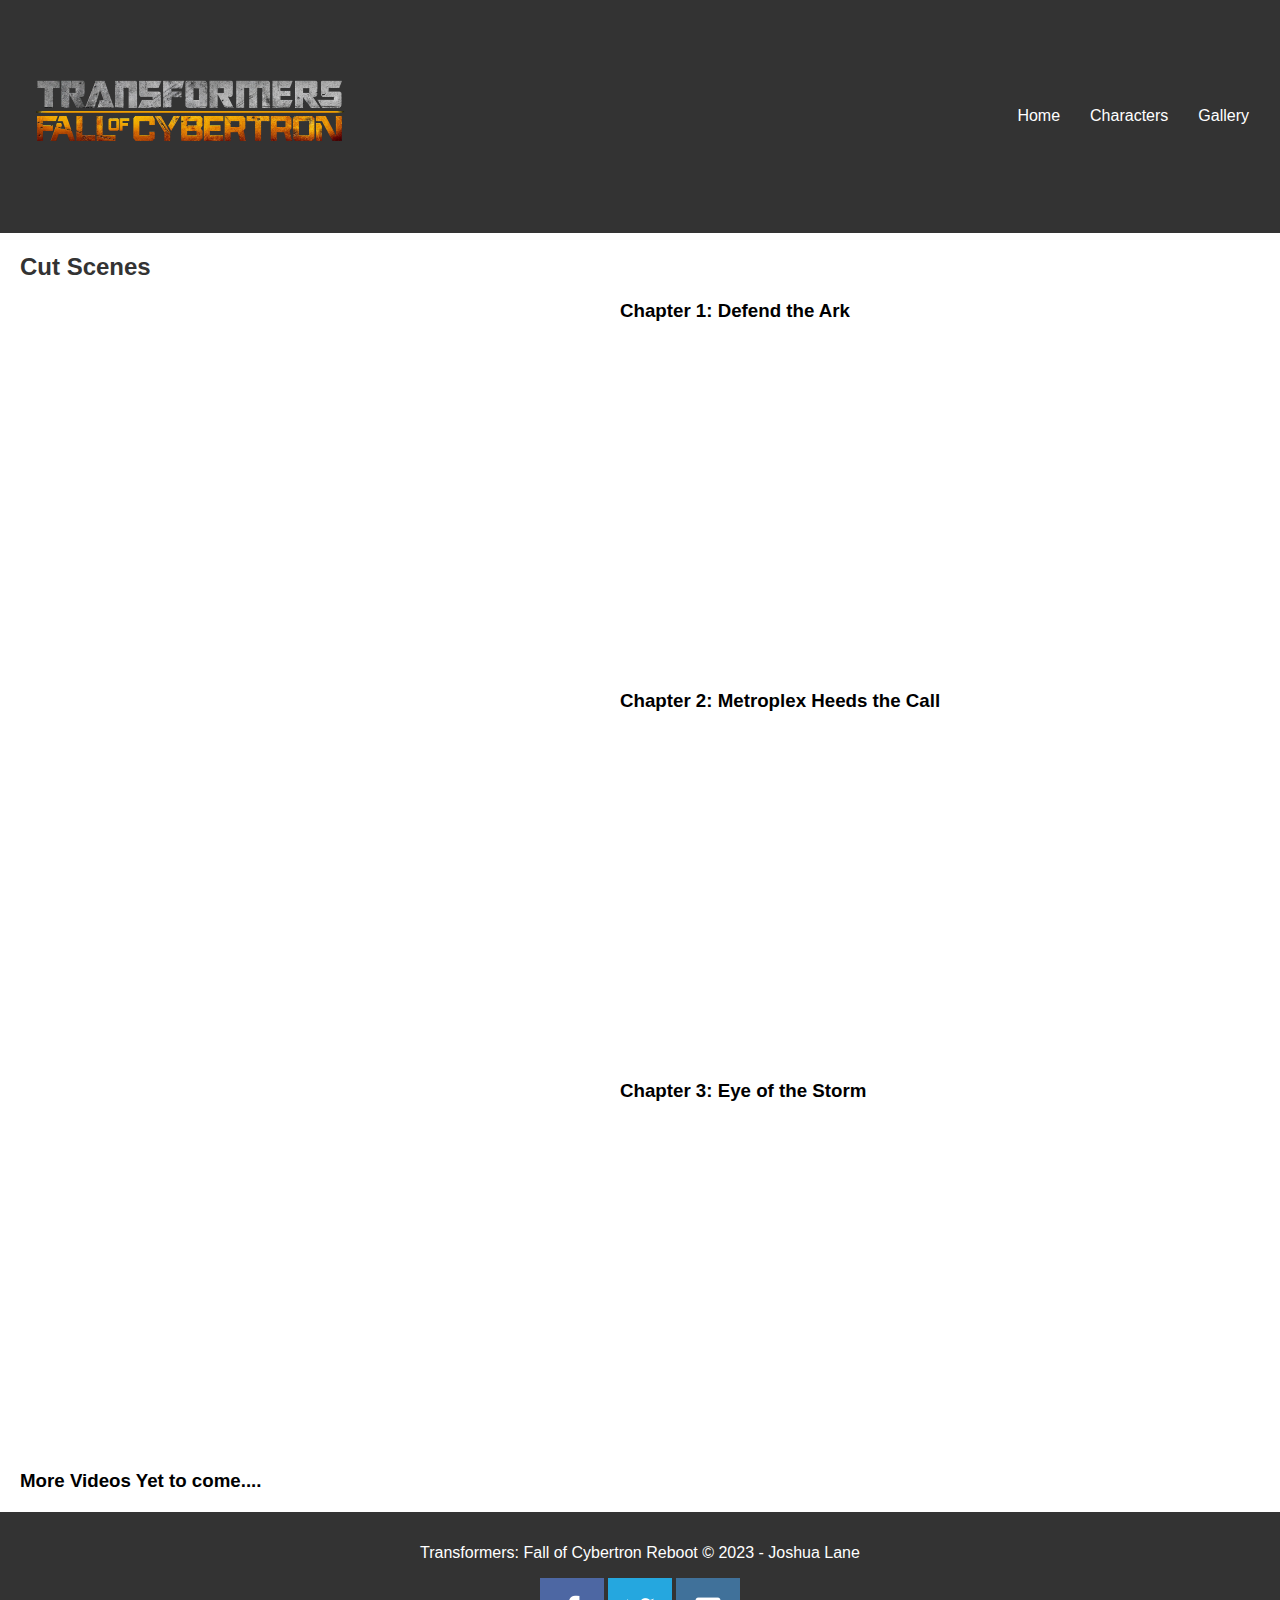
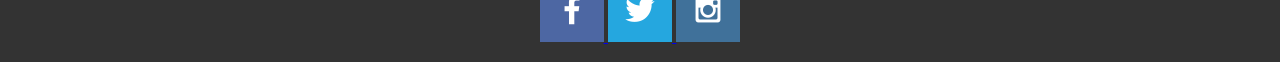
<file: TFOC/gallery.html>
<!DOCTYPE html>
<html lang="en">
<head>
    <meta charset="UTF-8">
    <meta name="viewport" content="width=device-width, initial-scale=1.0">
    <title>Transformers: Fall of Cybertron Gallery</title>
    <link type="text/css" rel="stylesheet" href="styles/Gallery.css">
</head>
<body>
    <header>
        <a id="logo_link" href="index.html">
            <img class="logo" src="images/BackPannel.png" alt="Transformers Logo">
        </a>
        <nav>
            <a href="index.html">Home</a>
            <a href="characters.html">Characters</a>
            <a href="gallery.html">Gallery</a>
        </nav>
    </header>

    <section id="cut-scenes">
        <h2>Cut Scenes</h2>
        <div class="gallery-item">
            <h3>Chapter 1: Defend the Ark</h3>
            <iframe width="560" height="315" src="https://www.youtube.com/embed/EOF8_-STBps?si=pdPpr9a7vHlou4RI" title="YouTube video player" frameborder="0" allow="accelerometer; autoplay; clipboard-write; encrypted-media; gyroscope; picture-in-picture; web-share" allowfullscreen></iframe>
        </div>
        <div class="gallery-item">
            <h3>Chapter 2: Metroplex Heeds the Call</h3>
            <iframe width="560" height="315" src="https://www.youtube.com/embed/t91PvxBqvgY?si=olPxTwdglDSrG7Ii" title="YouTube video player" frameborder="0" allow="accelerometer; autoplay; clipboard-write; encrypted-media; gyroscope; picture-in-picture; web-share" allowfullscreen></iframe>
        </div>
        <div class="gallery-item">
            <h3>Chapter 3: Eye of the Storm</h3>
            <iframe width="560" height="315" src="https://www.youtube.com/embed/X2mjZpUnLaU?si=MCnVEURbO5WpkN1g" title="YouTube video player" frameborder="0" allow="accelerometer; autoplay; clipboard-write; encrypted-media; gyroscope; picture-in-picture; web-share" allowfullscreen></iframe>
        </div>
        <h3>More Videos Yet to come....</h3>
        <!-- Add more cut scenes as needed -->
    </section>

    <footer>
        <p>Transformers: Fall of Cybertron Reboot &copy; 2023 - Joshua Lane</p>
        <div class="social">
            <a href="https://facebook.com">
                <img src="images/facebook.png" alt="Facebook Icon">
            </a>
            <a href="https://twitter.com">
                <img src="images/twitter.png" alt="Twitter Icon">
            </a>
            <a href="https://instagram.com">
                <img src="images/instagram.png" alt="Instagram Icon">
            </a>
        </div>
    </footer>

</body>
</html>
</file>
<file: styles/Random.css>
a {
    background-color: lightblue;
    color:rgb(71, 69, 69);
    text-decoration: none;
    padding: 10px;
    margin: 10px
}
a:hover {
    background-color: darkgray;
    color: white;
}
nav{
    display: flex;
    justify-content: center;
}
img{
    width: 600px;
}
h1{
    font-size: 1em;
}
.background {
    background-color: yellow;
}
</file>
<file: TFOC/styles/index.css>
body {
    font-family: 'Arial', sans-serif;
    margin: 0;
    padding: 0;
}

header {
    background-color: #333;
    color: #fff;
    padding: 1rem;
    display: flex;
    justify-content: space-between;
    align-items: center;
}

#logo_link {
    text-decoration: none;
    color: #fff;
}

.logo {
    max-width: 50%;
    height: auto;
}

nav {
    display: flex;
}

    nav a {
        color: #fff;
        text-decoration: none;
        margin-left: 20px;
    }

#hero {
    position: relative;
    text-align: center;
    color: #fff;
    background-color: #333;
    padding: 3rem 0;
}

#hero-box {
    overflow: hidden;
}

#hero-img {
    max-width: 100%;
    height: auto;
}

#hero-msg {
    position: absolute;
    top: 50%;
    left: 50%;
    transform: translate(-50%, -50%);
}

.home-title {
    font-size: 2.5rem;
    margin-bottom: 1rem;
}

.button-box {
    margin-top: 1rem;
}

.book {
    display: inline-block;
    padding: 10px 20px;
    background-color: #fff;
    color: #333;
    text-decoration: none;
    border-radius: 5px;
    font-weight: bold;
}

.main {
    display: grid;
    grid-template-columns: repeat(auto-fit, minmax(300px, 1fr));
    gap: 20px;
    padding: 2rem;
}

.rivers-card,
.camping-card,
.rapids-card,
.mountains {
    text-align: center;
}

.card-img {
    width: 600px;
    height: auto;
    border-radius: 5px;
}

.icon {
    padding-left: 20px;
    width: 300px;
    height: 300px;
    margin-top: 1rem;
}

.msg {
    text-align: center;
    padding: 2rem;
}

.join {
    display: inline-block;
    padding: 10px 20px;
    background-color: #333;
    color: #fff;
    text-decoration: none;
    border-radius: 5px;
    font-weight: bold;
}

footer {
    background-color: #333;
    color: #fff;
    text-align: center;
    padding: 1rem;
}

.social {
    margin-top: 1rem;
}

    .social a {
        margin-right: 10px;
    }

    .social img {
        width: 30px;
        height: 30px;
        border-radius: 50%;
    }
</file>
<file: wwr/styles/style.css>
/* General Styles */
body {
    background-color: #fcfbfb;
    font-family: Raleway, Arial, sans-serif;
    font-size: 16px; /* I kept the font-size from the first code */
    margin: 0;
    padding: 0;
}

h2 {
    margin: 0;
}

/* Header Grid */
header {
    background-color: rgba(20, 30, 13, 0.7);
    display: grid;
    grid-template-columns: 150px auto;
    align-items: center;
}

nav {
    display: flex;
    justify-content: space-around;
}

    nav a {
        text-align: center;
        color: #fcfbfb;
        text-decoration: none;
        padding: 35px;
    }

        nav a:hover {
            background-color: black;
        }

#logo_link {
    padding-top: 5px;
    justify-self: center;
    align-self: center;
}

/* Hero Grid */
#hero {
    display: grid;
    grid-template-columns: 1fr 3fr 1fr;
    margin-top: -100px;
}

#hero-box {
    grid-column: 1/4;
    grid-row: 1/3;
    z-index: -1;
}

#hero-msg h1, #hero-msg h4 {
    text-align: center;
}

#hero-msg {
    grid-column: 2/3;
    grid-row: 1/2;
    margin-top: 100px;
}

#hero-img {
    width: 100%;
}

.button-box, main section {
    text-align: center;
}

/* Main Grid */
.home-grid {
    display: grid;
    grid-template-columns: repeat(10, 1fr);
}

.card-img, .mountains {
    width: 100%;
    box-shadow: 5px 5px 10px #6f7364;
}

.rivers-card, .camping-card, .rapids-card {
    margin: 50px auto;
    width: 60%;
}

.rivers-card {
    grid-column: 2/4;
    grid-row: 2/3;
}

.camping-card {
    grid-column: 5/7;
    grid-row: 2/3;
}

.rapids-card {
    grid-column: 8/10;
    grid-row: 2/3;
}

#background {
    height: 725px;
    background-color: rgba(20, 30, 13, 0.7);
}

.mountains {
    grid-column: 2/7;
    grid-row: 5/8;
}

.msg p {
    font-family: 'Rock Salt', 'Bradley Hand', sans-serif;
    font-size: 0.8em;
    padding-bottom: 15px;
}

.msg {
    background-color: #6f7364;
    line-height: 1.5em;
    padding: 35px;
    grid-column: 6/10;
    grid-row: 6/7;
    box-shadow: 5px 5px 10px #6f7364;
}

/* Footer Layout */
footer {
    background-color: #6f7364;
    padding: 25px;
    margin-top: 200px;
    display: flex;
    justify-content: space-around;
    align-items: center;
}

    footer a {
        text-align: center;
        color: #fcfbfb;
        text-decoration: none;
        padding: 50px;
    }

    footer p {
        font-size: 1.2em;
        padding-top: 15px;
    }

        footer p a:hover {
            text-decoration: underline;
        }

/* Hover Effect for Card Images */
.card-img {
    border: 10px solid #d9c2a3;
    transition: transform 0.5s;
}

    .card-img:hover {
        opacity: 0.6;
        transform: scale(1.1);
    }

/* Responsive Design */
@media screen and (max-width: 900px) {
    #hero, .home-grid {
        display: block;
        height: auto;
    }

    nav, footer {
        flex-direction: column;
    }

        nav a {
            display: block;
            padding: 15px;
        }

    #hero {
        margin-top: 0;
    }

    #hero-msg {
        margin-top: 0;
    }

        #hero-msg h4 {
            display: none;
        }

    .home-title {
        font-size: 25px;
        color: #6f7364;
    }

    .rivers-card, .camping-card, .rapids-card {
        margin: 50px auto;
        width: 60%;
    }

    #background {
        display: none;
    }

    .mountains, .msg {
        width: 80%;
        display: block;
        margin: 0 auto;
    }

    footer {
        margin-top: 25px;
    }

    #content {
        width: 1600px;
        margin: 0
    }
}

/* Additional Styles from Second Code */
.book, .join {
    text-align: center;
    color: #fcfbfb;
    text-decoration: none;
    padding: 15px;
    margin-top: 50px;
    border-radius: 5px;
    font-size: 18px;
    font-family: 'Rock Salt', 'Bradley Hand', sans-serif;
}

    .book:hover {
        background-color: black;
    }

    .join:hover {
        background-color: black;
    }

.msg {
    font-size: 22px;
}

.icon {
    width: 80px;
    padding-top: 10px;
}

main section img {
    box-sizing: border-box;
}

#content {
    width: 1600px;
    margin: 0 auto;
}
</file>
<file: positionstyles.css>
/* CSS - Name: "positionstyles.css" */
/* Activity 1 styles */
.content1 {
    /* This is the parent of the activity 1 boxes. */
    display: grid;
    grid-template-columns: 1fr 1fr;
    justify-items: center;
    gap: 20px;
}
.red1 {
    width: 100%;
    height: 100px;
    background-color: red;
    grid-column: 1/3;
} 
.green1 {
  width: 200px; 
  height: 200px; 
  background-color: green; 

} 
.yellow1 {
  width: 200px; 
  height: 200px; 
  background-color: gold; 
}
.blue1 {
    width: 100%;
    height: 100px;
    background-color: blue;
    grid-column: 1/3;
} 
/* Activity 2 styles */ 
.content2 {
    display: grid;
    grid-template-columns: repeat(5,50px);
  /* This is the parent of the activity 2 boxes. */
}
.red2 {
  width: 100px; 
  height: 100px; 
  background-color: red; 
  grid-column: 1/3;
  grid-row: 1/3;
}
.green2 {
    width: 100px;
    height: 100px;
    background-color: green;
    grid-column:2/4;
    grid-row: 2/4;
}
.yellow2 {
    width: 100px;
    height: 100px;
    background-color: gold;
    grid-column: 3/5;
    grid-row: 3/5;
}
.blue2 {
    width: 100px;
    height: 100px;
    background-color: blue;
    grid-column: 4/6;
    grid-row: 4/6;
} 
/* Activity 3 styles */
.content3 {
    display: grid;
    grid-template-columns: 1fr 1fr;
    grid-column-gap: 60px;
    /* This is the parent of the activity 3 boxes. */
}
.red3 {
    width: 100%;
    height: 100px;
    background-color: red;
    grid-column: 1/3;
}
.green3 {
    width: 100%;
    height: 100px;
    background-color: green;
}

.yellow3 {
    width: 100%;
    height: 100px;
    background-color: gold;
}
.blue3 {
    width: 100%;
    height: 100px;
    background-color: blue;
    grid-column: 1/3;
} 
/* Activity 4 styles */ 
.content4 {
  /* This is the parent of the activity 4 boxes. */
  height: 400px;
  display: grid;
  grid-template-columns: 1fr 1fr;
}
.red4 {
  width: 100%; 
  height: 100%; 
  background-color: red; 
  grid-row:1/4;
} 
.green4 {
  width: 100%; 
  height: 100%; 
  background-color: green; 
}
.yellow4 {
    width: 100%;
    height: 100%;
    background-color: gold;
} 
.blue4 {
  width: 100%; 
  height: 100%;  
  background-color: blue; 
} 
/* Activity 5 styles */ 
.content5 {
  /* This is the parent of the activity 5 boxes. */
  height: 400px;
}
.red5 { 
  width: 100%; 
  height: 100px; 
  background-color: red; 
} 
.green5 { 
  width: 200px; 
  height: 200px; 
  background-color: green;
  float: left;
  margin: 0 10px 10px 0;

} 
.yellow5 {
  width: 100%; 
  height: 300px; 
  background-color: gold; 

} 
.blue5 {
  width: 100%; 
  height: 100px; 
  background-color: blue; 
} 
/* Activity 6 styles */
.content6 {
    /* This is the parent of the activity 6 boxes. */
    height: 400px;
    display: grid;
    grid-template-columns: repeat(6,100px)
}
.red6 {
    width: 400px;
    height: 200px;
    background-color: red;
    grid-column: 1/5;
    grid-row: 1/3;
}
.green6 {
    width: 200px;
    height: 200px;
    background-color: green;
    grid-column: 1/3;
    grid-row: 5/7;
    z-index:1
}
.yellow6 {
    width: 200px;
    height: 400px;
    background-color: gold;
    grid-column: 5/7;
    grid-row: 3/7;
    z-index: 1
}
.blue6 {
    width: 400px;
    height: 400px;
    background-color: blue;
    grid-column: 2/6;
    grid-row: 2/6;
} 


/* Do not make any changes below here */
.activity {
  width: 70%; 
  margin: 20px auto; 
  font-family: Arial, sans-serif; 
  border: 1px solid black; 
  padding: 10px; 
  clear:both; 
  overflow: auto;
} 

.hint {
  border: 1px solid grey;
  background: #e0e0e0;
  padding: .5em;
  position: relative;
  margin: 1em 0;
}
.hint h3 {
  margin: 0;
}
.hint:hover {
  background: #d0d0d0;
}
.hint > div {
  display: none;
}

.hint input[type=checkbox] {
  position: absolute;
  width: 100%;
  height: 100%;
  opacity: 0;
  z-index: 1;
  cursor: pointer;
}

.hint input[type=checkbox]:checked ~ div {
  display: block;
}

.hint i {
  position: absolute;
  transform: translate(-6px, 0);
  margin-top: 16px;
  right: 10px;
  top: -3px;
}
.hint i:before, .hint i:after {
  content: "";
  position: absolute;
  background-color: black;
  width: 3px;
  height: 9px;
}
.hint i:before {
  transform: translate(2px, 0) rotate(45deg);
}
.hint i:after {
  transform: translate(-2px, 0) rotate(-45deg);
}

.hint input[type=checkbox]:checked ~ i:before {
  transform: translate(-2px, 0) rotate(45deg);
}
.hint input[type=checkbox]:checked ~ i:after {
  transform: translate(2px, 0) rotate(-45deg);
}
.hint a {
  position: relative;
  z-index: 1;
}
</file>
<file: TFOC/styles/Characters.css>
body {
    font-family: 'Arial', sans-serif;
    margin: 0;
    padding: 0;
    background-color: #ccc;
}

header {
    background-color: #333;
    color: #fff;
    padding: 1rem 2rem; /* Added horizontal padding */
    display: flex;
    justify-content: space-between;
    align-items: center;
}

#logo_link {
    text-decoration: none;
    color: #fff;
}

.logo {
    max-width: 50%; /* Make the logo responsive across all widths */
    height: auto;
}

nav {
    display: flex;
}

    nav a {
        color: #fff;
        text-decoration: none;
        margin-left: 20px;
    }

        nav a:last-child {
            margin-right: 0; /* No margin on the right for the last link */
        }

section {
    padding: 2rem;
}

footer {
    background-color: #333;
    color: #fff;
    text-align: center;
    padding: 1rem 2rem; /* Added horizontal padding */
    margin-top: 2rem;
}

.social {
    margin-top: 1rem;
}

    .social a {
        margin-right: 10px;
        display: inline-block; /* Ensures consistent spacing even if there's only one icon */
    }

        .social a:hover {
            opacity: 0.8; /* Adjust the opacity on hover */
        }

#hero-msg {
    position: absolute;
    top: 50%;
    left: 50%;
    transform: translate(-50%, -50%);
}

.msg {
    text-align: center;
    padding: 2rem;
}

.mountains {
    text-align: center;
}

ul {
    list-style: none;
    padding: 0;
    margin: 0;
}

    ul li {
        font-family: 'Arial', sans-serif;
        font-size: 16px;
        line-height: 1.6;
        margin-bottom: 8px;
        padding-left: 20px;
        position: relative;
    }

        ul li:before {
            content: '\2022';
            color: #0077cc;
            font-size: 16px;
            margin-right: 10px;
            position: absolute;
            left: 0;
            top: 50%;
            transform: translateY(-50%);
        }

        ul li:hover {
            background-color: #f0f0f0;
            transition: background-color 0.3s ease;
        }

nav a:focus {
    outline: 2px solid #fff; /* Add focus outline */
}
.character-list {
    list-style-type: none;
    padding: 0;
    width: 600px;
}

.character-item {
    background-color: #fff;
    border: 1px solid #ddd;
    margin-bottom: 5px;
    cursor: pointer;
}

.character-details {
    display: none;
    padding: 10px;
}
</file>
<file: TFOC/styles/Gallery.css>
body {
    font-family: 'Arial', sans-serif;
    margin: 0;
    padding: 0;
}

header {
    background-color: #333;
    color: #fff;
    padding: 1rem;
    display: flex;
    justify-content: space-between;
    align-items: center;
}

#logo_link {
    text-decoration: none;
    color: #fff;
}

.logo {
    max-width: 50%;
    height: auto;
}

nav {
    display: flex;
}

    nav a {
        color: #fff;
        text-decoration: none;
        margin: 0 15px;
    }

section {
    margin: 20px;
}

h2 {
    color: #333;
}

.gallery-item {
    margin-bottom: 30px;
    margin-left: 600px;
    display: block;
}

video {
    width: 50%;
    height: auto;

}
footer {
    background-color: #333;
    color: #fff;
    text-align: center;
    padding: 1rem;
}
</file>
